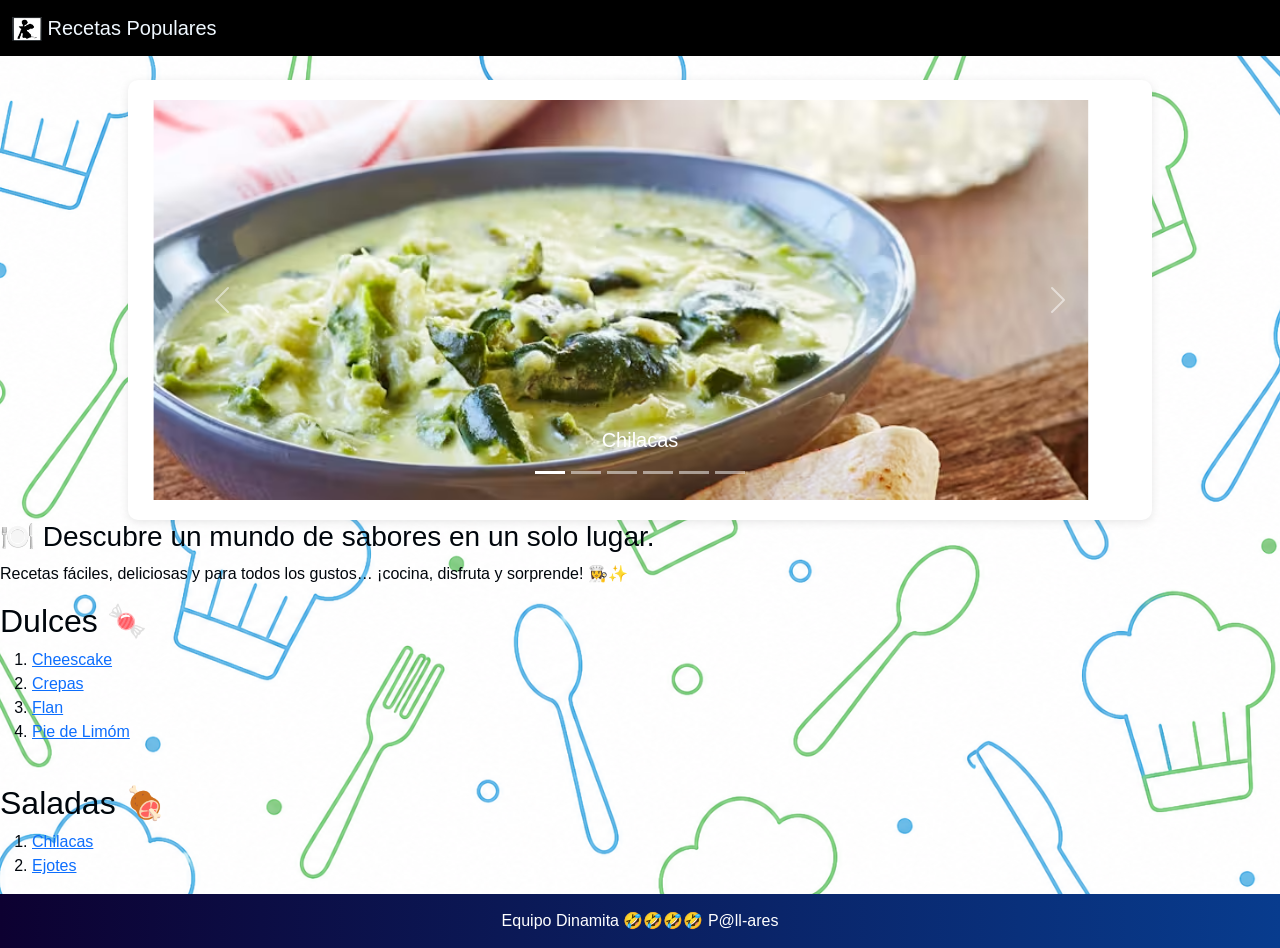
<file: html/index.html>
<!DOCTYPE html>
<html lang="en">
<head>
  <meta charset="UTF-8">
  <meta name="viewport" content="width=device-width, initial-scale=1.0">

  <!-- Bootstrap -->
  <link rel="stylesheet" href="https://cdn.jsdelivr.net/npm/bootstrap@5.3.8/dist/css/bootstrap.min.css">
  <link rel="stylesheet" href="../CSS/styles.css">

  <title>Recetario Delicioso</title>
</head>

<body>

<nav class="navbar bg-body-tertiary">
  <div class="container-fluid">
    <a class="navbar-brand" href="index.html">
      <img src="../IMG/ratatui.png" alt="chefsito" width="30" height="24" class="d-inline-block align-text-top">
      Recetas Populares
    </a>
  </div>
</nav>

<br>

<!-- Carousel -->
<div class="container">
  <div id="carouselExampleCaptions" class="carousel slide" data-bs-ride="carousel">

    <!-- Indicadores -->
    <div class="carousel-indicators">
      <button type="button" data-bs-target="#carouselExampleCaptions" data-bs-slide-to="0" class="active"></button>
      <button type="button" data-bs-target="#carouselExampleCaptions" data-bs-slide-to="1"></button>
      <button type="button" data-bs-target="#carouselExampleCaptions" data-bs-slide-to="2"></button>
      <button type="button" data-bs-target="#carouselExampleCaptions" data-bs-slide-to="3"></button>
      <button type="button" data-bs-target="#carouselExampleCaptions" data-bs-slide-to="4"></button>
      <button type="button" data-bs-target="#carouselExampleCaptions" data-bs-slide-to="5"></button>
    </div>

    <!-- Slides -->
    <div class="carousel-inner">

      <!-- SOLO el primero lleva active -->
      <div class="carousel-item active">
        <a href="chilacas.html">
          <img class="image d-block w-100" src="../IMG/chile2.png" alt="">
        </a>
        <div class="carousel-caption">
          <h5>Chilacas</h5>
        </div>
      </div>

      <div class="carousel-item">
        <a href="cheesecake.html">
          <img class="image d-block w-100" src="../IMG/chescake.png" alt="">
        </a>
        <div class="carousel-caption">
          <h5>Cheesecake</h5>
        </div>
      </div>

      <div class="carousel-item">
        <a href="crepas.html">
          <img class="image d-block w-100" src="../IMG/crepas.png" alt="">
        </a>
        <div class="carousel-caption">
          <h5>Crepas</h5>
        </div>
      </div>

      <div class="carousel-item">
        <a href="ejotes.html">
          <img class="image d-block w-100" src="../IMG/ejotes.jpeg" alt="">
        </a>
        <div class="carousel-caption">
          <h5>Ejotes</h5>
        </div>
      </div>

      <div class="carousel-item">
        <a href="flan.html">
          <img class="image d-block w-100" src="../IMG/flan.jpg" alt="">
        </a>
        <div class="carousel-caption">
          <h5>Flan</h5>
        </div>
      </div>

      <div class="carousel-item">
        <a href="PieDeLimon.html">
          <img class="image d-block w-100" src="../IMG/pie.jpg" alt="">
        </a>
        <div class="carousel-caption">
          <h5>Pie de limón</h5>
        </div>
      </div>

    </div>

    <!-- Controles -->
    <button class="carousel-control-prev" type="button" data-bs-target="#carouselExampleCaptions" data-bs-slide="prev">
      <span class="carousel-control-prev-icon"></span>
    </button>

    <button class="carousel-control-next" type="button" data-bs-target="#carouselExampleCaptions" data-bs-slide="next">
      <span class="carousel-control-next-icon"></span>
    </button>

  </div>
</div>

<div>
  <h3>🍽️ Descubre un mundo de sabores en un solo lugar.</h3>
  <p>Recetas fáciles, deliciosas y para todos los gustos… ¡cocina, disfruta y sorprende! 👩‍🍳✨</p>
  <h2>Dulces 🍬</h2>
  <ol>
    <li><a href="cheesecake.html">Cheescake</a></li>
    <li><a href="crepas.html">Crepas</a></li>
    <li><a href="flan.html">Flan</a></li>
    <li><a href="PieDeLimon.html">Pie de Limóm</a></li>
  </ol>
  <br>
  <h2>Saladas 🍖</h2>
  <ol>
    <li><a href="chilacas.html">Chilacas</a></li>
    <li><a href="ejotes.html">Ejotes</a></li>

  </ol>
</div>

<!-- JS -->
<script src="https://cdn.jsdelivr.net/npm/bootstrap@5.3.8/dist/js/bootstrap.bundle.min.js"></script>

</body>
<footer>
  Equipo Dinamita 🤣🤣🤣🤣 P@ll-ares
</footer>
</html>
</file>
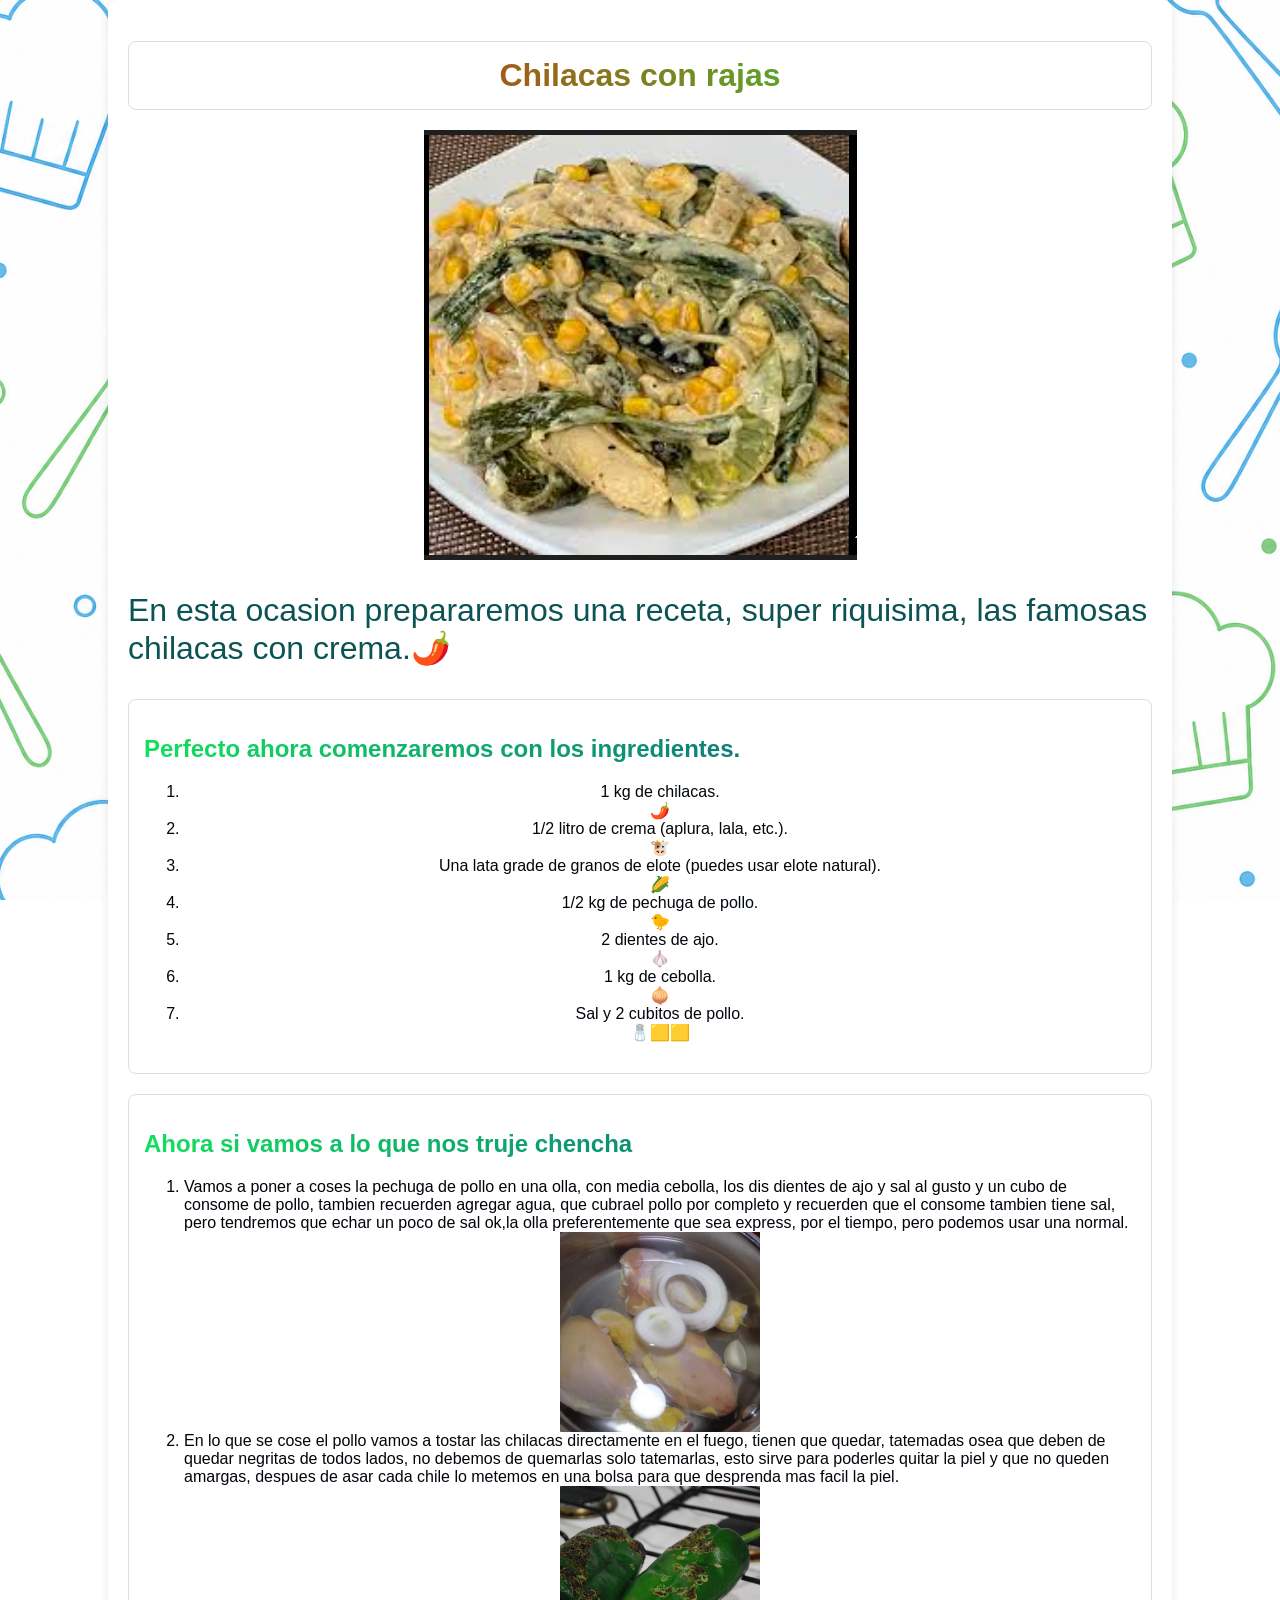
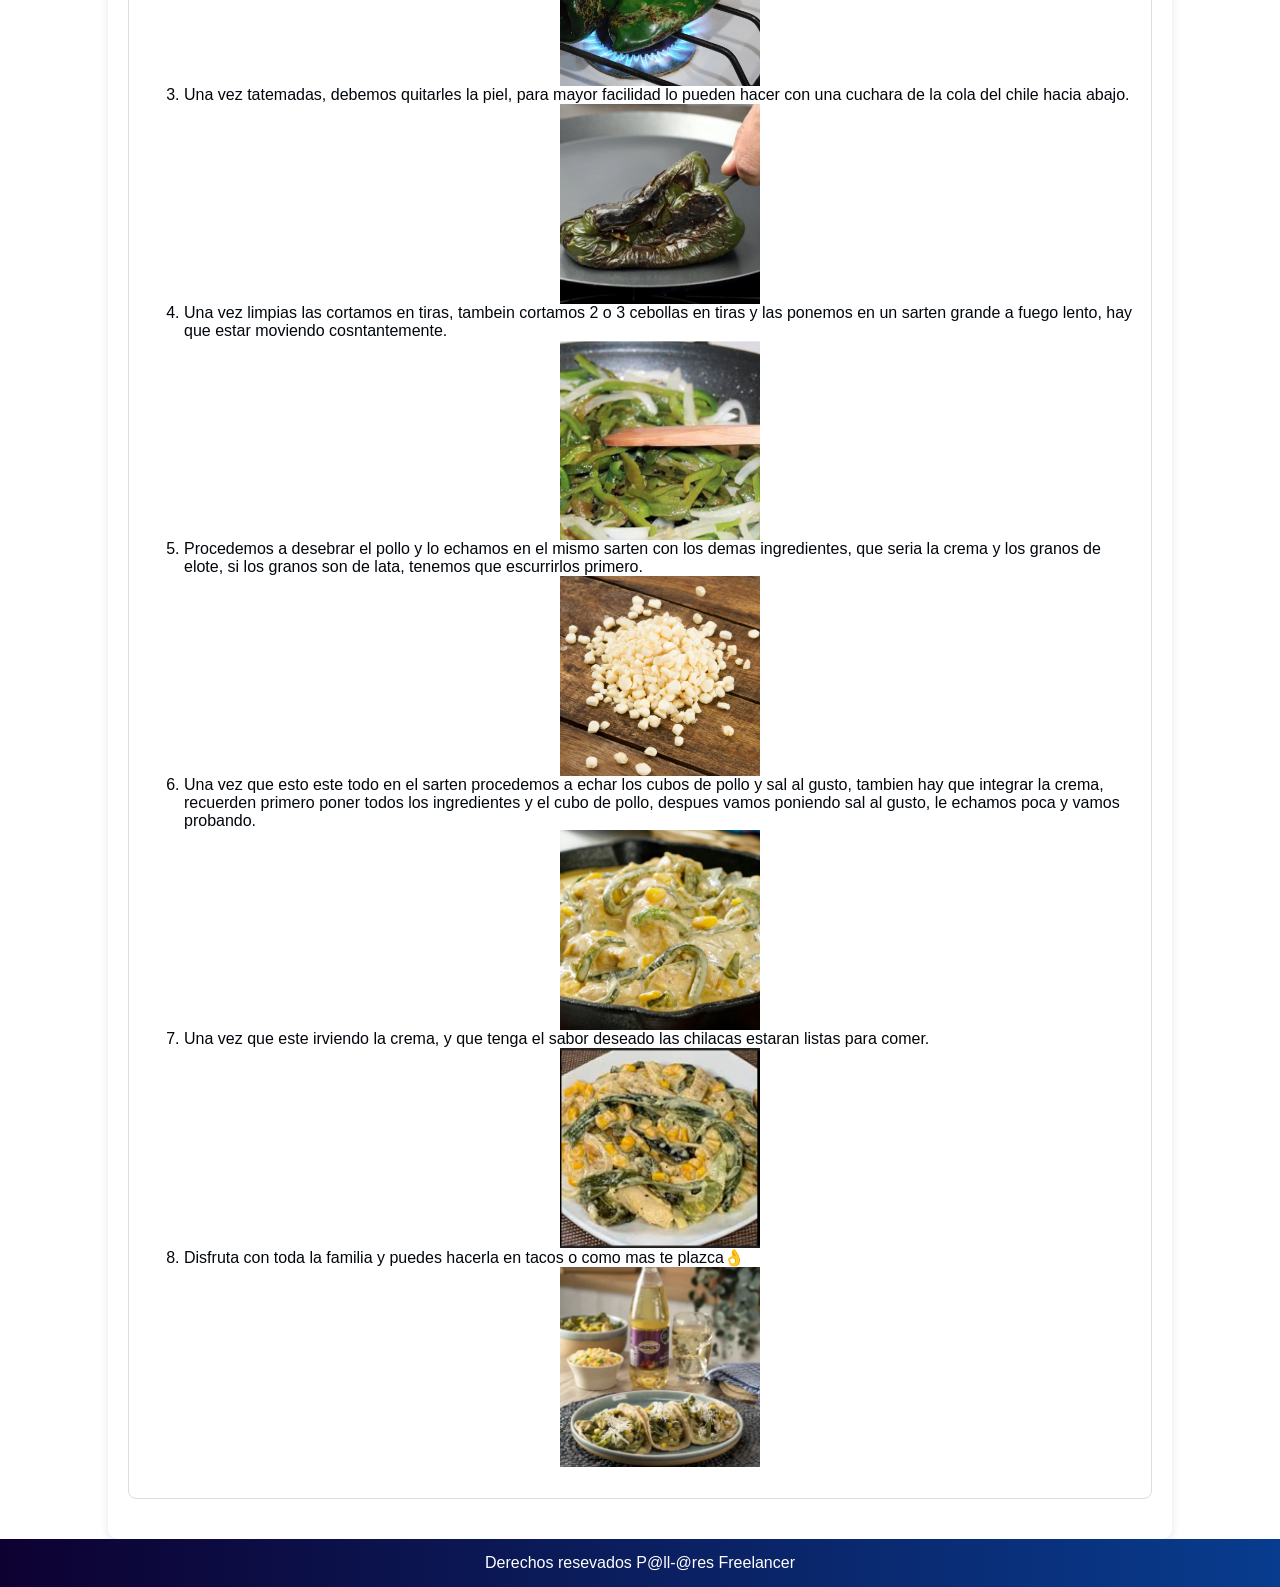
<file: chilacas.html>
<html lang="en">
<head>
    <meta charset="UTF-8">
    <meta name="viewport" content="width=device-width, initial-scale=1.0">
        <link rel="stylesheet" href="styles.css"><!--* indica que esta toamndo los estilos de tu hoja de stilos-->

    <title>Receta Brayan</title><!--*Titulo de la pestaña de internet-->
</head>
<body>
    <main class="container"> <!--* agregamos clase container para que podamos acomodar el contenido y no se vea en toda la pagina -->
    <h1 class="titulo">Chilacas con rajas</h1> <!--*titulo para modificar css-->

    <img src="chilacas.png" class="chile" alt="">

    <p class="p1">En esta ocasion prepararemos una receta, super riquisima, las famosas chilacas con crema.🌶️</p><!--*P1 para modificar css-->
<div class="section"> <!--*agregamos section para poder indicar que esta es una sola seccion y podamos agregar bordes desde CSS-->
    <h2 class="subtitulo">Perfecto ahora comenzaremos con los ingredientes.</h2>

    <ol class="men">
        <li>1 kg de chilacas.</li>🌶️
        <li>1/2 litro de crema (aplura, lala, etc.).</li>🐮
        <li>Una lata grade de granos de elote (puedes usar elote natural).</li>🌽
        <li>1/2 kg de pechuga de pollo.</li>🐤
        <li>2 dientes de ajo.</li>🧄
        <li>1 kg de cebolla.</li>🧅
        <li>Sal y 2 cubitos de pollo.</li>🧂🟨🟨
    </ol>   
</div>
<div class="section">
    <h2 class="subtitulo">Ahora si vamos a lo que nos truje chencha</h2>
    <ol>
        <li class="l2"> Vamos a poner a coses la pechuga de pollo en una olla, con media cebolla, los dis dientes de ajo y sal al gusto y un cubo de consome de pollo, tambien recuerden agregar agua, que cubrael pollo por completo y recuerden que el consome tambien tiene sal, pero tendremos que echar un poco de sal ok,la olla preferentemente que sea express, por el tiempo, pero podemos usar una normal.
              <img src="polloexpress.png" class="todas"> <!--*agregamos la clase todas a las imagenes para que tengan el mismo tamaño y forma-->
        </li>
      
        <li>
            En lo que se cose el pollo vamos a tostar las chilacas directamente en el fuego, tienen que quedar, tatemadas osea que deben de quedar negritas de todos lados, no debemos de quemarlas solo tatemarlas, esto sirve para poderles quitar la piel y que no queden amargas, despues de asar cada chile lo metemos en una bolsa para que desprenda mas facil la piel.
            <img src="chilesfue.png" class="todas" alt="">
        </li>
        <li>
            Una vez tatemadas, debemos quitarles la piel, para mayor facilidad lo pueden hacer con una cuchara de la cola del chile hacia abajo.
            <img src="ilw2.png" class="todas" alt="">
        </li>
        <li>
            Una vez limpias las cortamos en tiras, tambein cortamos 2 o 3 cebollas en tiras y las ponemos en un sarten grande a fuego lento, hay que estar moviendo cosntantemente.
            <img src="rajasycebolla.png"  class="todas" alt="">
        </li>
        <li>
            Procedemos a desebrar el pollo y lo echamos en el mismo sarten con los demas ingredientes, que seria la crema y los granos de elote, si los granos son de lata, tenemos que escurrirlos primero.
            <img src="granos elote.png" class="todas" alt="">
        </li>
        <li>
            Una vez que esto este todo en el sarten procedemos a echar los cubos de pollo y sal al gusto, tambien hay que integrar la crema, recuerden primero poner todos los ingredientes y el cubo de pollo, despues vamos poniendo sal al gusto, le echamos poca y vamos probando.
            <img src="sarten.png" class="todas" alt="">
        </li>
        <li>
            Una vez que este irviendo la crema, y que tenga el sabor deseado las chilacas estaran listas para comer. 
            <img src="chilacas.png" class="todas" alt="">
        </li>
        <li>
            Disfruta con toda la familia y puedes hacerla en tacos o como mas te plazca👌
            <img src="final.png" class="todas" alt="">
        </li>

        </ol>
</main>
</body>
<footer>
    Derechos resevados P@ll-@res Freelancer
</footer> <!--*Agregamos un footer para verificar quien hizo la pagina-->
</file>
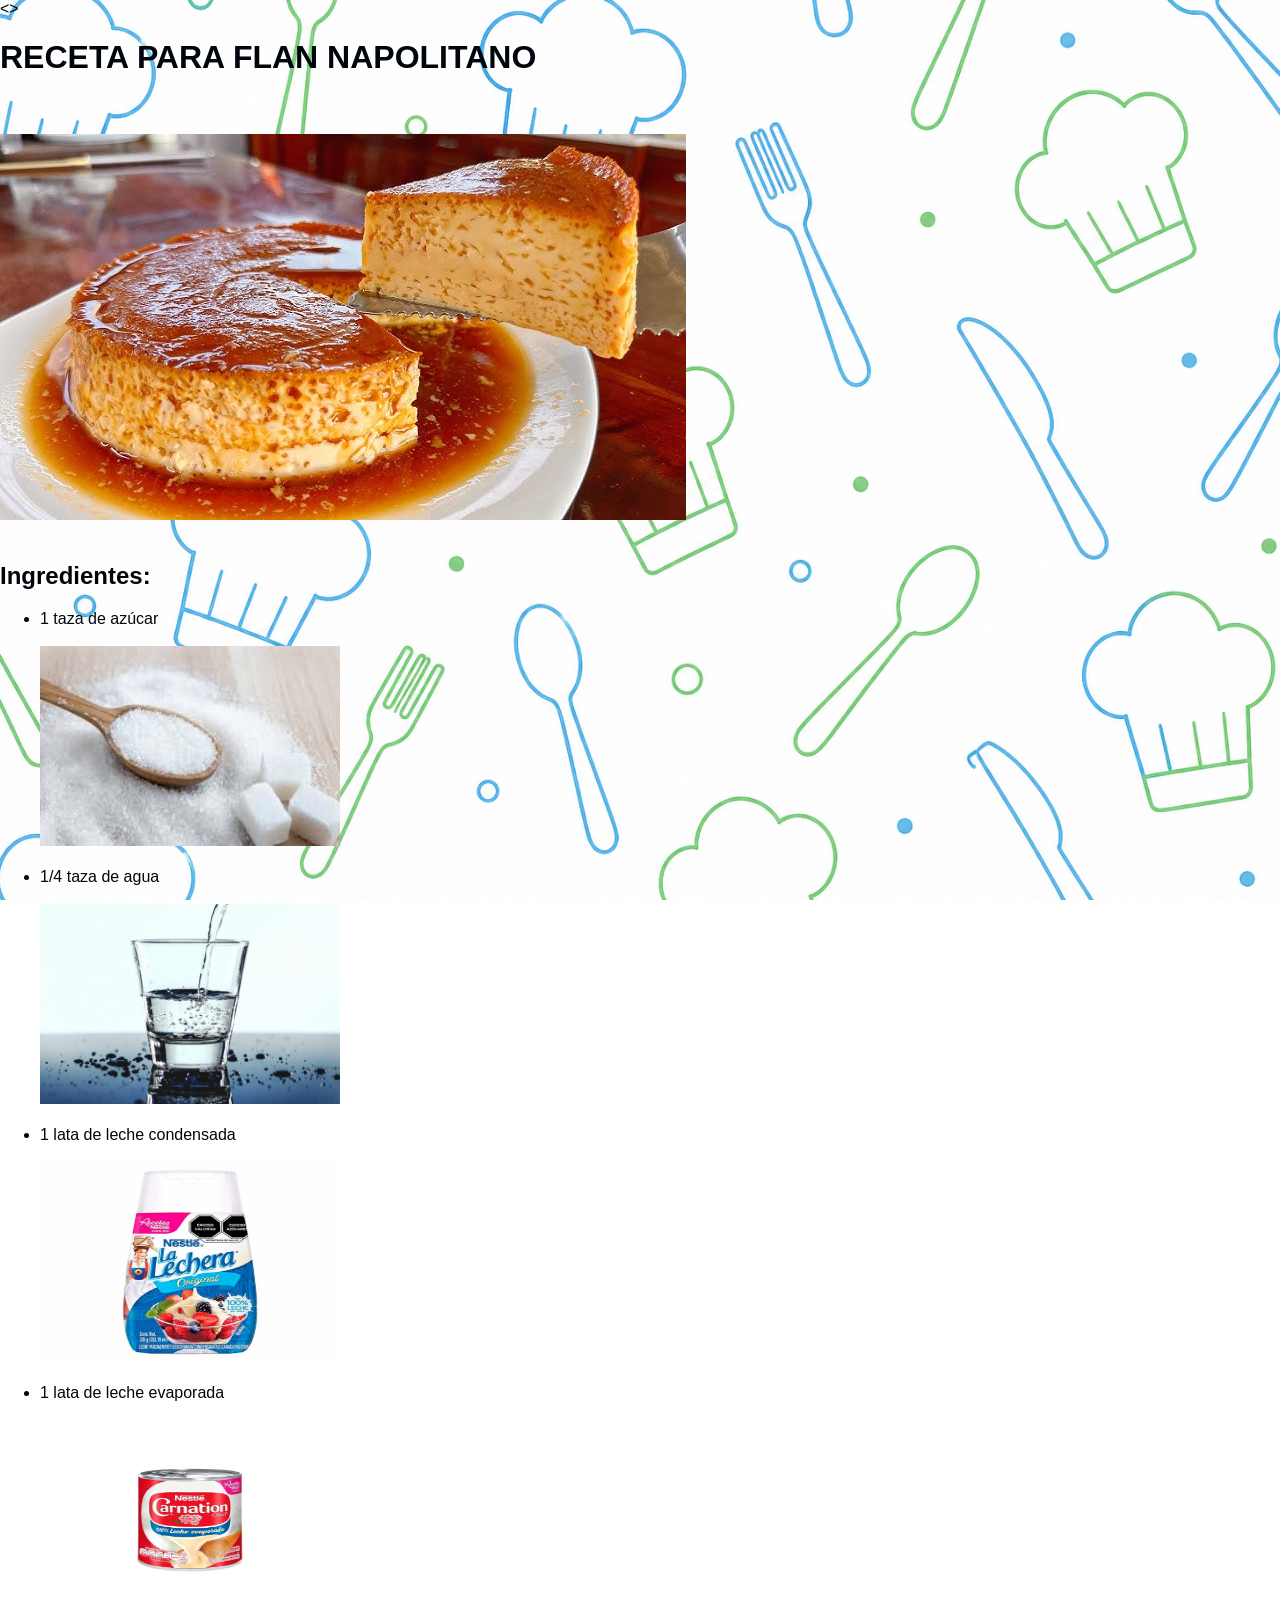
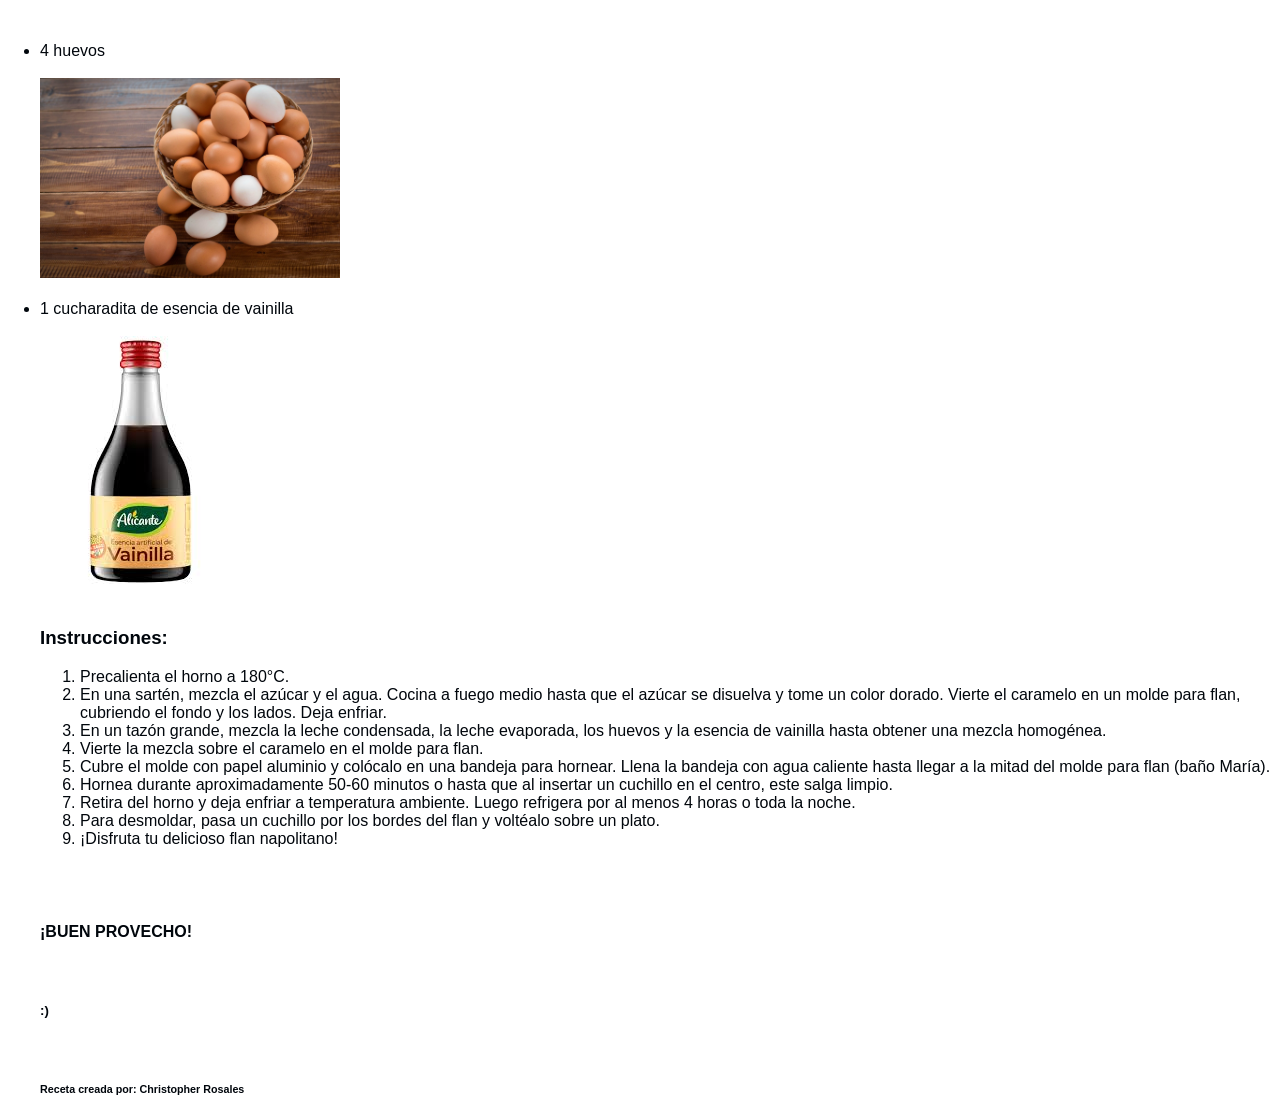
<file: flan.html>
<!DOCTYPE html>
<html lang="en">
<head>
    <meta charset="UTF-8">
    <meta name="viewport" content="width=device-width, initial-scale=1.0">
    <title>Receta para Napolitano</title>
    <link rel="stylesheet" href="styles.css">
</head>
<>
    <h1 class="titulo1">RECETA PARA FLAN NAPOLITANO</h1>
    <br>
    <br>
    <img class="flan" src="flan.jpg" alt="Flan Napolitano">
    <br>
    <br>
    <h2 class="titulo2">Ingredientes:</h2>
    <ul>
        <li>1 taza de azúcar</li>
        <br>
        <img class="img1" src="azucar.jpeg" alt="Azúcar" width="300" height="200">
        <br>
        <br>
        <li>1/4 taza de agua</li>
        <br>
        <img class="img2" src="agua.jpg" alt="Agua" width="300" height="200">
        <br>
        <br>
        <li>1 lata de leche condensada</li>
        <br>
        <img class="img3" src="lechera.jpeg" alt="Leche condensada" width="300" height="200">
        <br>
        <br>
        <li>1 lata de leche evaporada</li>
        <br>
        <img class="img4" src="leche evaporada.jpg" alt="Leche evaporada" width="300" height="200">
        <br>
        <br>
        <li>4 huevos</li>
        <br>
        <img class="img5" src="huevos.jpg" alt="Huevos" width="300" height="200">
        <br>
        <br>
        <li>1 cucharadita de esencia de vainilla</li>
        <br>
        <img class="img6" src="vainilla.jpeg" alt="Vainilla">
        <br>
        <br>
    <h3 class="instrucciones">Instrucciones:</h3> 
    <ol class="instrucciones2">
        <li>Precalienta el horno a 180°C.</li>
        <li>En una sartén, mezcla el azúcar y el agua. Cocina a fuego medio hasta que el azúcar se disuelva y tome un color dorado. 
        Vierte el caramelo en un molde para flan, cubriendo el fondo y los lados. Deja enfriar.</li>
        <li>En un tazón grande, mezcla la leche condensada, la leche evaporada, los huevos y la esencia de vainilla hasta obtener una mezcla homogénea.</li>
        <li>Vierte la mezcla sobre el caramelo en el molde para flan.</li>
        <li>Cubre el molde con papel aluminio y colócalo en una bandeja para hornear. Llena la bandeja con agua caliente hasta llegar a la mitad del molde para flan (baño María).</li>
        <li>Hornea durante aproximadamente 50-60 minutos o hasta que al insertar un cuchillo en el centro, este salga limpio.</li>
        <li>Retira del horno y deja enfriar a temperatura ambiente. Luego refrigera por al menos 4 horas o toda la noche.</li>
        <li>Para desmoldar, pasa un cuchillo por los bordes del flan y voltéalo sobre un plato.</li>
        <li>¡Disfruta tu delicioso flan napolitano!</li>   
    </ol>
    <br>
    <br>
    <br>
    <h4 class="buen">¡BUEN PROVECHO!</h4>
    <br>
    <h5> :)</h5>
    <br>
    <h6 class="footer">Receta creada por: Christopher Rosales</h6>
        
</body>
</html>
</file>
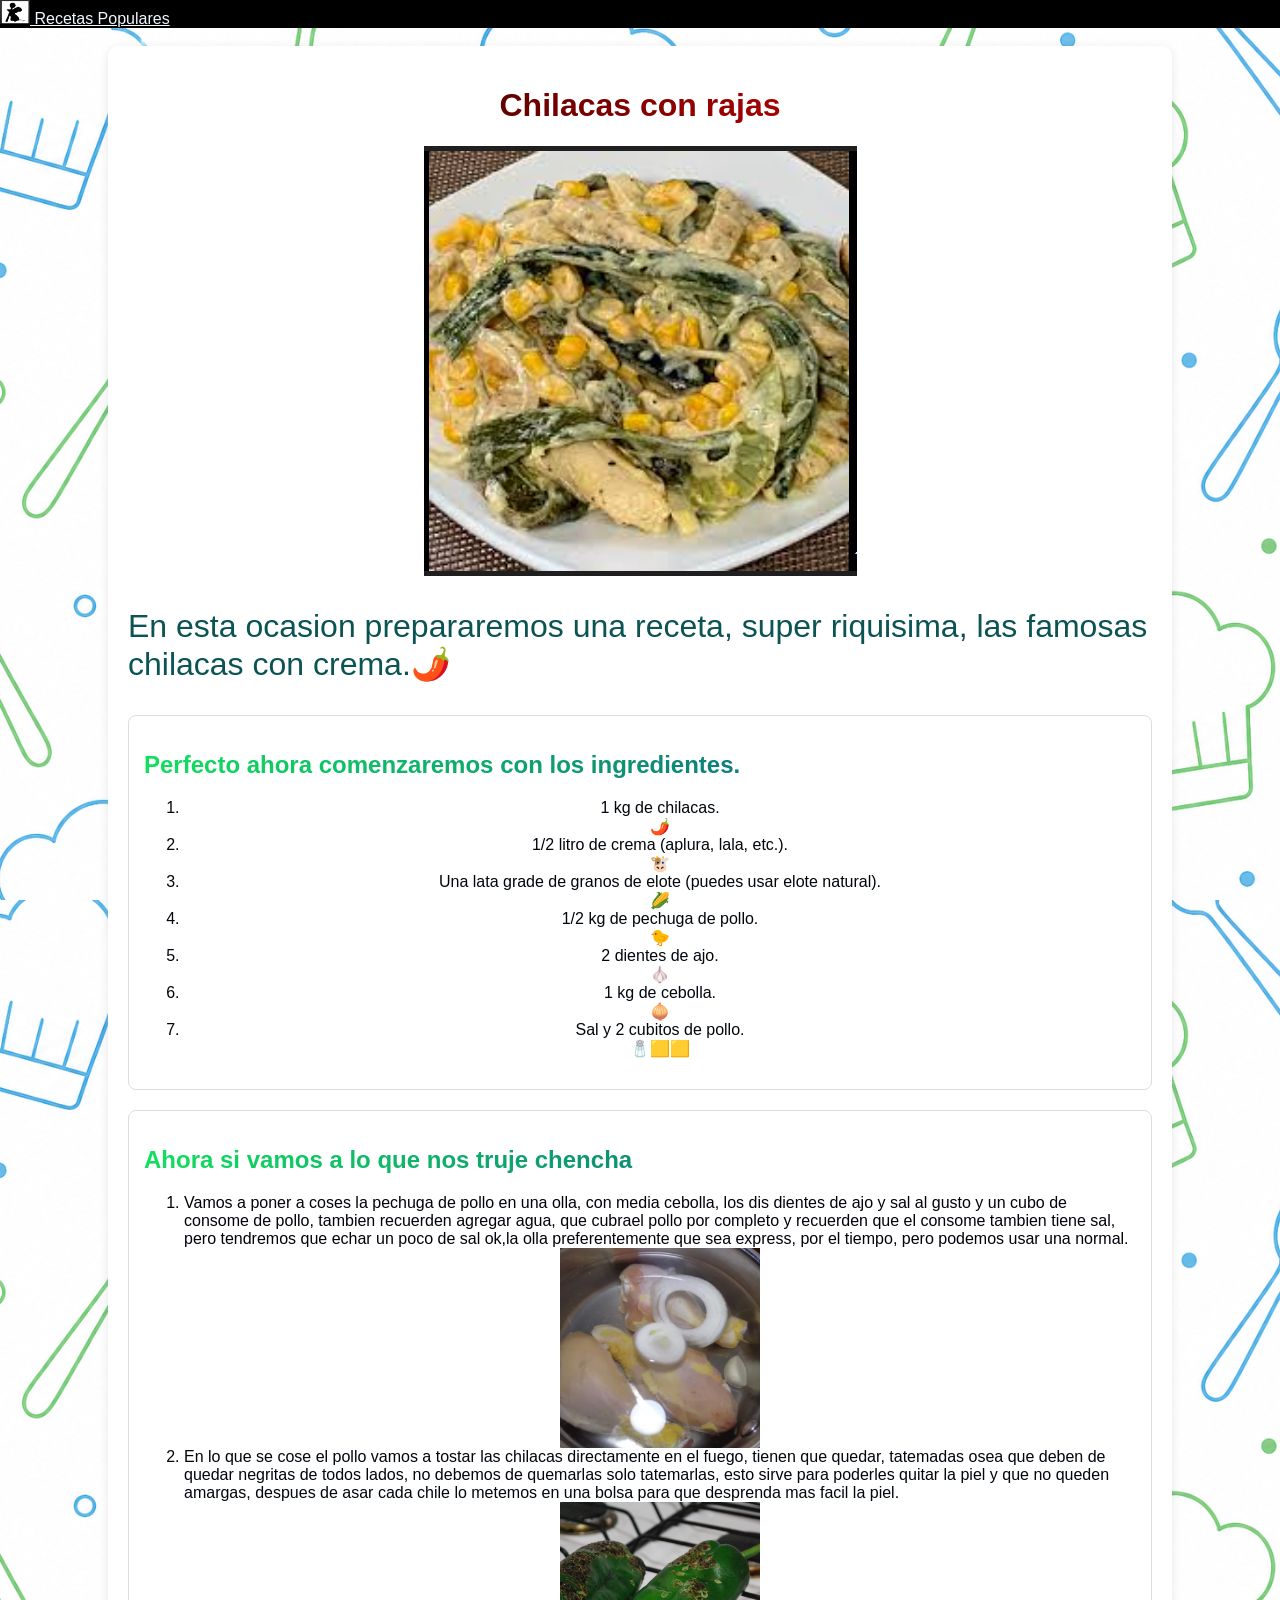
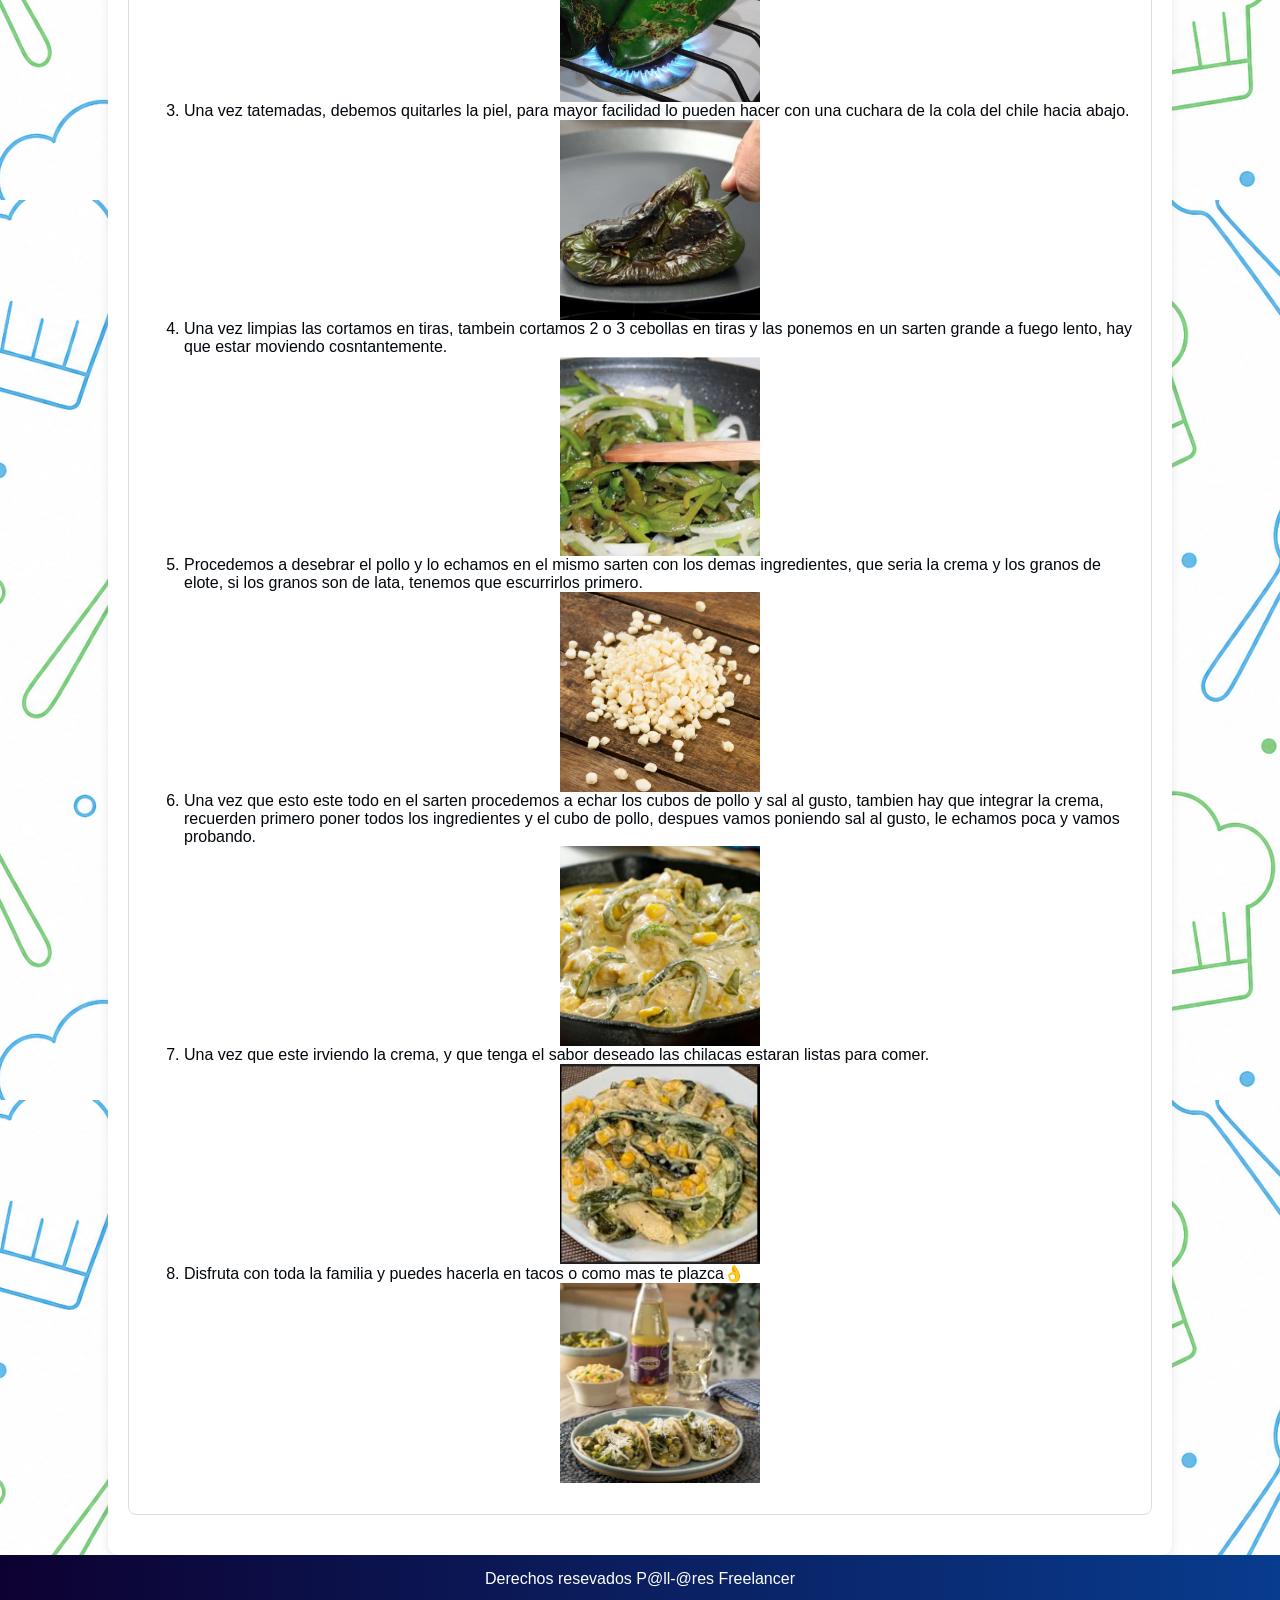
<file: html/chilacas.html>
<html lang="en">
<head>
    <meta charset="UTF-8">
    <meta name="viewport" content="width=device-width, initial-scale=1.0">
        <link rel="stylesheet" href="../CSS/styles.css"><!--* indica que esta toamndo los estilos de tu hoja de stilos-->

    <title>Receta Brayan</title><!--*Titulo de la pestaña de internet-->
</head>
<body>
  <div class="container-fluid">
    <nav class="navbar bg-body-tertiary">

    <a class="navbar-brand" href="index.html">
      <img src="../IMG/ratatui.png" alt="chefsito" width="30" height="24" class="d-inline-block align-text-top">
      Recetas Populares
    </a>
  </div>
  <br>
    <main class="container"> <!--* agregamos clase container para que podamos acomodar el contenido y no se vea en toda la pagina -->
    <h1 class="T-principal">Chilacas con rajas</h1> <!--*titulo para modificar css-->

    <img src="../IMG/chilacas.png" class="chile" alt="">

    <p class="p1">En esta ocasion prepararemos una receta, super riquisima, las famosas chilacas con crema.🌶️</p><!--*P1 para modificar css-->
<div class="section"> <!--*agregamos section para poder indicar que esta es una sola seccion y podamos agregar bordes desde CSS-->
    <h2 class="subtitulo">Perfecto ahora comenzaremos con los ingredientes.</h2>

    <ol class="men">
        <li>1 kg de chilacas.</li>🌶️
        <li>1/2 litro de crema (aplura, lala, etc.).</li>🐮
        <li>Una lata grade de granos de elote (puedes usar elote natural).</li>🌽
        <li>1/2 kg de pechuga de pollo.</li>🐤
        <li>2 dientes de ajo.</li>🧄
        <li>1 kg de cebolla.</li>🧅
        <li>Sal y 2 cubitos de pollo.</li>🧂🟨🟨
    </ol>   
</div>
<div class="section">
    <h2 class="subtitulo">Ahora si vamos a lo que nos truje chencha</h2>
    <ol>
        <li class="l2"> Vamos a poner a coses la pechuga de pollo en una olla, con media cebolla, los dis dientes de ajo y sal al gusto y un cubo de consome de pollo, tambien recuerden agregar agua, que cubrael pollo por completo y recuerden que el consome tambien tiene sal, pero tendremos que echar un poco de sal ok,la olla preferentemente que sea express, por el tiempo, pero podemos usar una normal.
              <img src="../IMG/polloexpress.png" class="todas"> <!--*agregamos la clase todas a las imagenes para que tengan el mismo tamaño y forma-->
        </li>
      
        <li>
            En lo que se cose el pollo vamos a tostar las chilacas directamente en el fuego, tienen que quedar, tatemadas osea que deben de quedar negritas de todos lados, no debemos de quemarlas solo tatemarlas, esto sirve para poderles quitar la piel y que no queden amargas, despues de asar cada chile lo metemos en una bolsa para que desprenda mas facil la piel.
            <img src="../IMG/chilesfue.png" class="todas" alt="">
        </li>
        <li>
            Una vez tatemadas, debemos quitarles la piel, para mayor facilidad lo pueden hacer con una cuchara de la cola del chile hacia abajo.
            <img src="../IMG/ilw2.png" class="todas" alt="">
        </li>
        <li>
            Una vez limpias las cortamos en tiras, tambein cortamos 2 o 3 cebollas en tiras y las ponemos en un sarten grande a fuego lento, hay que estar moviendo cosntantemente.
            <img src="..//IMG/rajasycebolla.png"  class="todas" alt="">
        </li>
        <li>
            Procedemos a desebrar el pollo y lo echamos en el mismo sarten con los demas ingredientes, que seria la crema y los granos de elote, si los granos son de lata, tenemos que escurrirlos primero.
            <img src="../IMG/granos elote.png" class="todas" alt="">
        </li>
        <li>
            Una vez que esto este todo en el sarten procedemos a echar los cubos de pollo y sal al gusto, tambien hay que integrar la crema, recuerden primero poner todos los ingredientes y el cubo de pollo, despues vamos poniendo sal al gusto, le echamos poca y vamos probando.
            <img src="../IMG/sarten.png" class="todas" alt="">
        </li>
        <li>
            Una vez que este irviendo la crema, y que tenga el sabor deseado las chilacas estaran listas para comer. 
            <img src="../IMG/chilacas.png" class="todas" alt="">
        </li>
        <li>
            Disfruta con toda la familia y puedes hacerla en tacos o como mas te plazca👌
            <img src="../IMG/final.png" class="todas" alt="">
        </li>

        </ol>
</main>
</body>
<footer>
    Derechos resevados P@ll-@res Freelancer
</footer> <!--*Agregamos un footer para verificar quien hizo la pagina-->

</html>
</file>
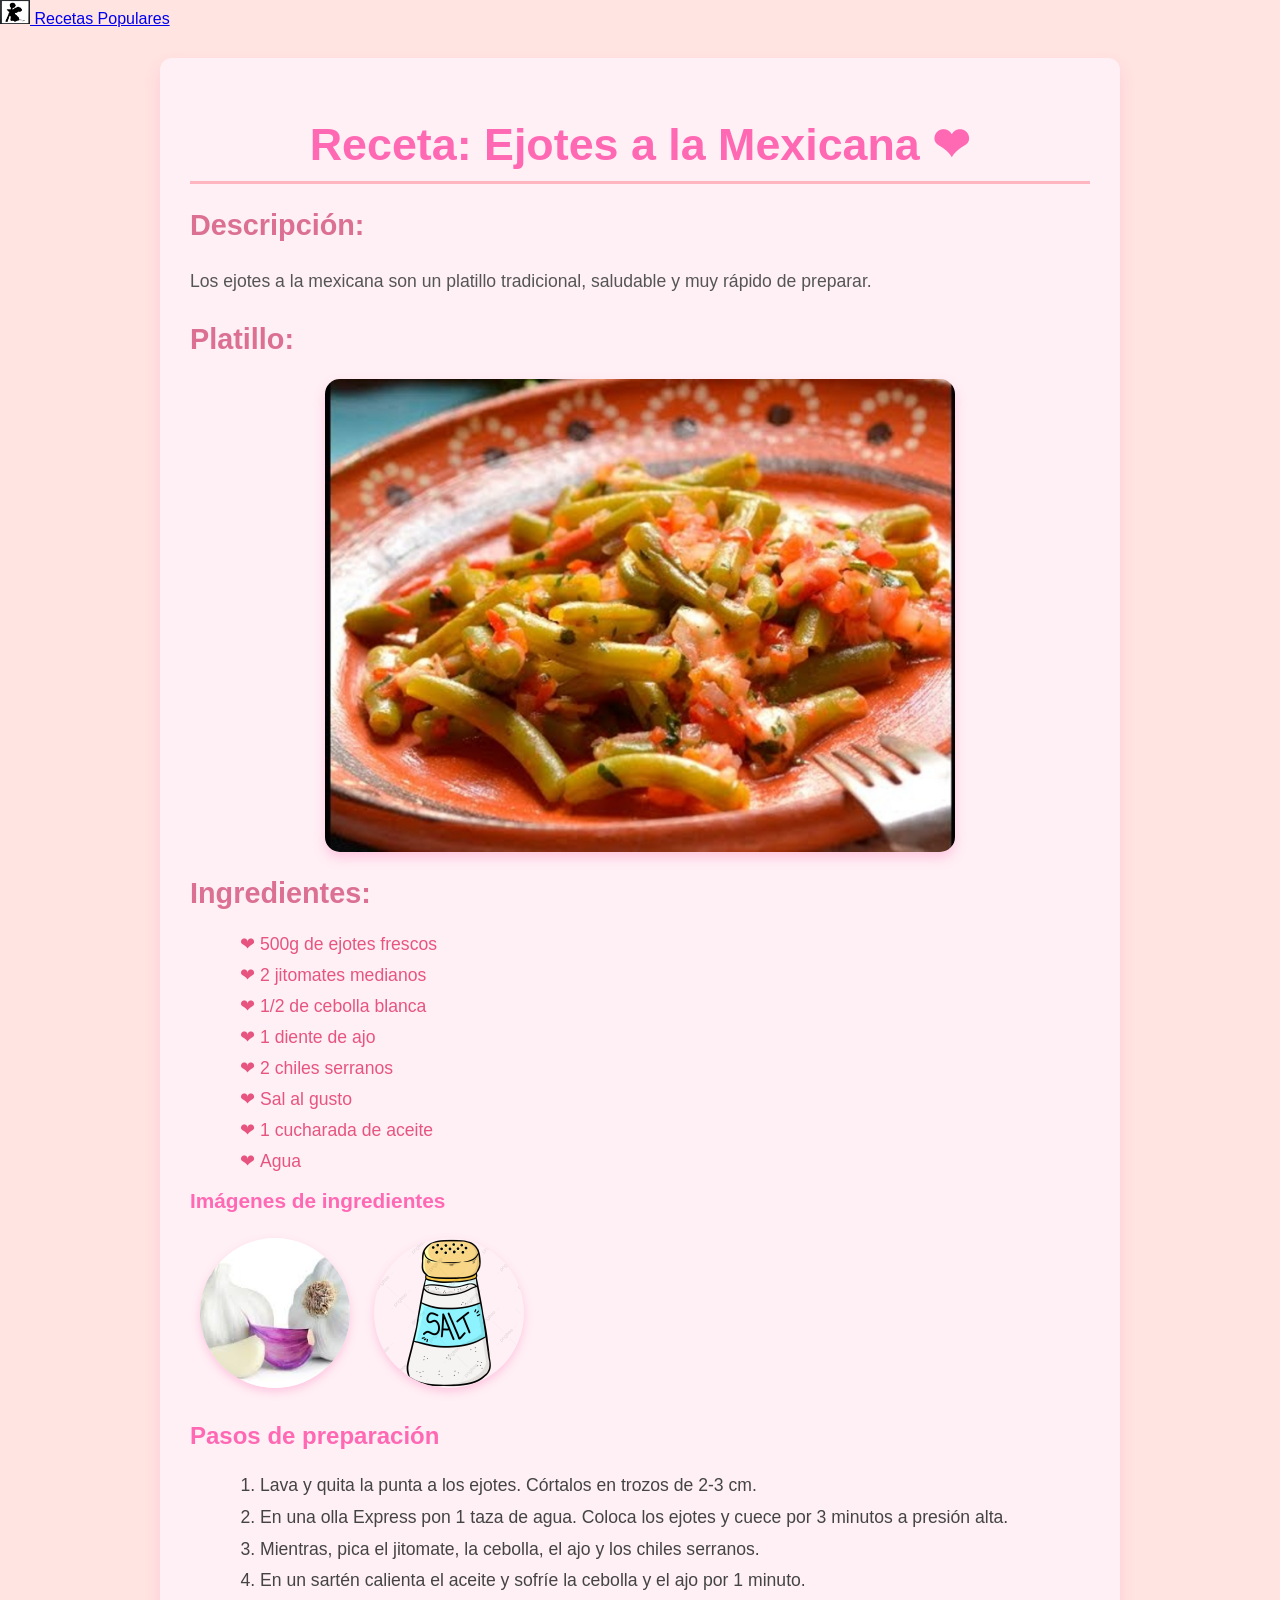
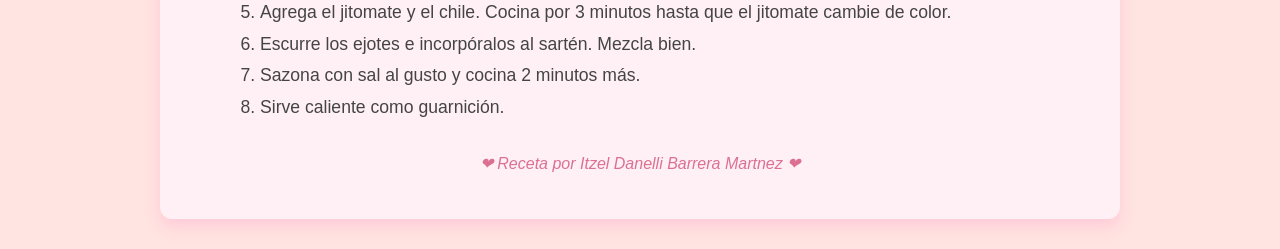
<file: html/ejotes.html>
<!DOCTYPE html>
<html lang="es">
<head>
  <meta charset="UTF-8">
  <link rel="stylesheet" href="../CSS/ejotes.css">
  <title>Receta: Ejotes a la Mexicana</title>
</head>
<body>
  <nav class="navbar bg-body-tertiary">
  <div class="container-fluid">
    <a class="navbar-brand" href="index.html">
      <img src="../IMG/ratatui.png" alt="chefsito" width="30" height="24" class="d-inline-block align-text-top">
      Recetas Populares
    </a>
  </div>
</nav>
  <div class="container">
    <h1>Receta: Ejotes a la Mexicana ❤ </h1>
    
    <div class="descripcion">
      <h2>Descripción:</h2>
      <p>Los ejotes a la mexicana son un platillo tradicional, saludable y muy rápido de preparar.</p>
    </div>
    <div class="imagen-platillo">
      <h2>Platillo:</h2>
      <img src="../IMG/ejotes.jpeg" alt="ejotes">
    </div>
    <div class="ingredientes">
      <h2>Ingredientes:</h2>
      <ul>
        <li>500g de ejotes frescos</li>
        <li>2 jitomates medianos</li>
        <li>1/2 de cebolla blanca</li>
        <li>1 diente de ajo</li>
        <li>2 chiles serranos</li>
        <li>Sal al gusto</li>
        <li>1 cucharada de aceite</li>
        <li>Agua </li>
      </ul>
    </div>
    <div class="imagenes-ingredientes">
      <span>Imágenes de ingredientes</span>
      <img src="../IMG/ajo.jpeg" alt="ajo">
      <img src="../IMG/sal.png" alt="sal">
      
    </div>
    <div class="preparacion">
      <span>Pasos de preparación</span>
      <ol>
        <li>Lava y quita la punta a los ejotes. Córtalos en trozos de 2-3 cm.</li>
        <li>En una olla Express pon 1 taza de agua. Coloca los ejotes y cuece por 3 minutos a presión alta.</li>
        <li>Mientras, pica el jitomate, la cebolla, el ajo y los chiles serranos.</li>
        <li>En un sartén calienta el aceite y sofríe la cebolla y el ajo por 1 minuto.</li>
        <li>Agrega el jitomate y el chile. Cocina por 3 minutos hasta que el jitomate cambie de color.</li>
        <li>Escurre los ejotes e incorpóralos al sartén. Mezcla bien.</li>
        <li>Sazona con sal al gusto y cocina 2 minutos más.</li>
        <li>Sirve caliente como guarnición.</li>
      </ol>
    </div>
    <p class="autor"> ❤ Receta por Itzel Danelli Barrera Martnez ❤ </p>
  </div>
</body>
</html>
</file>
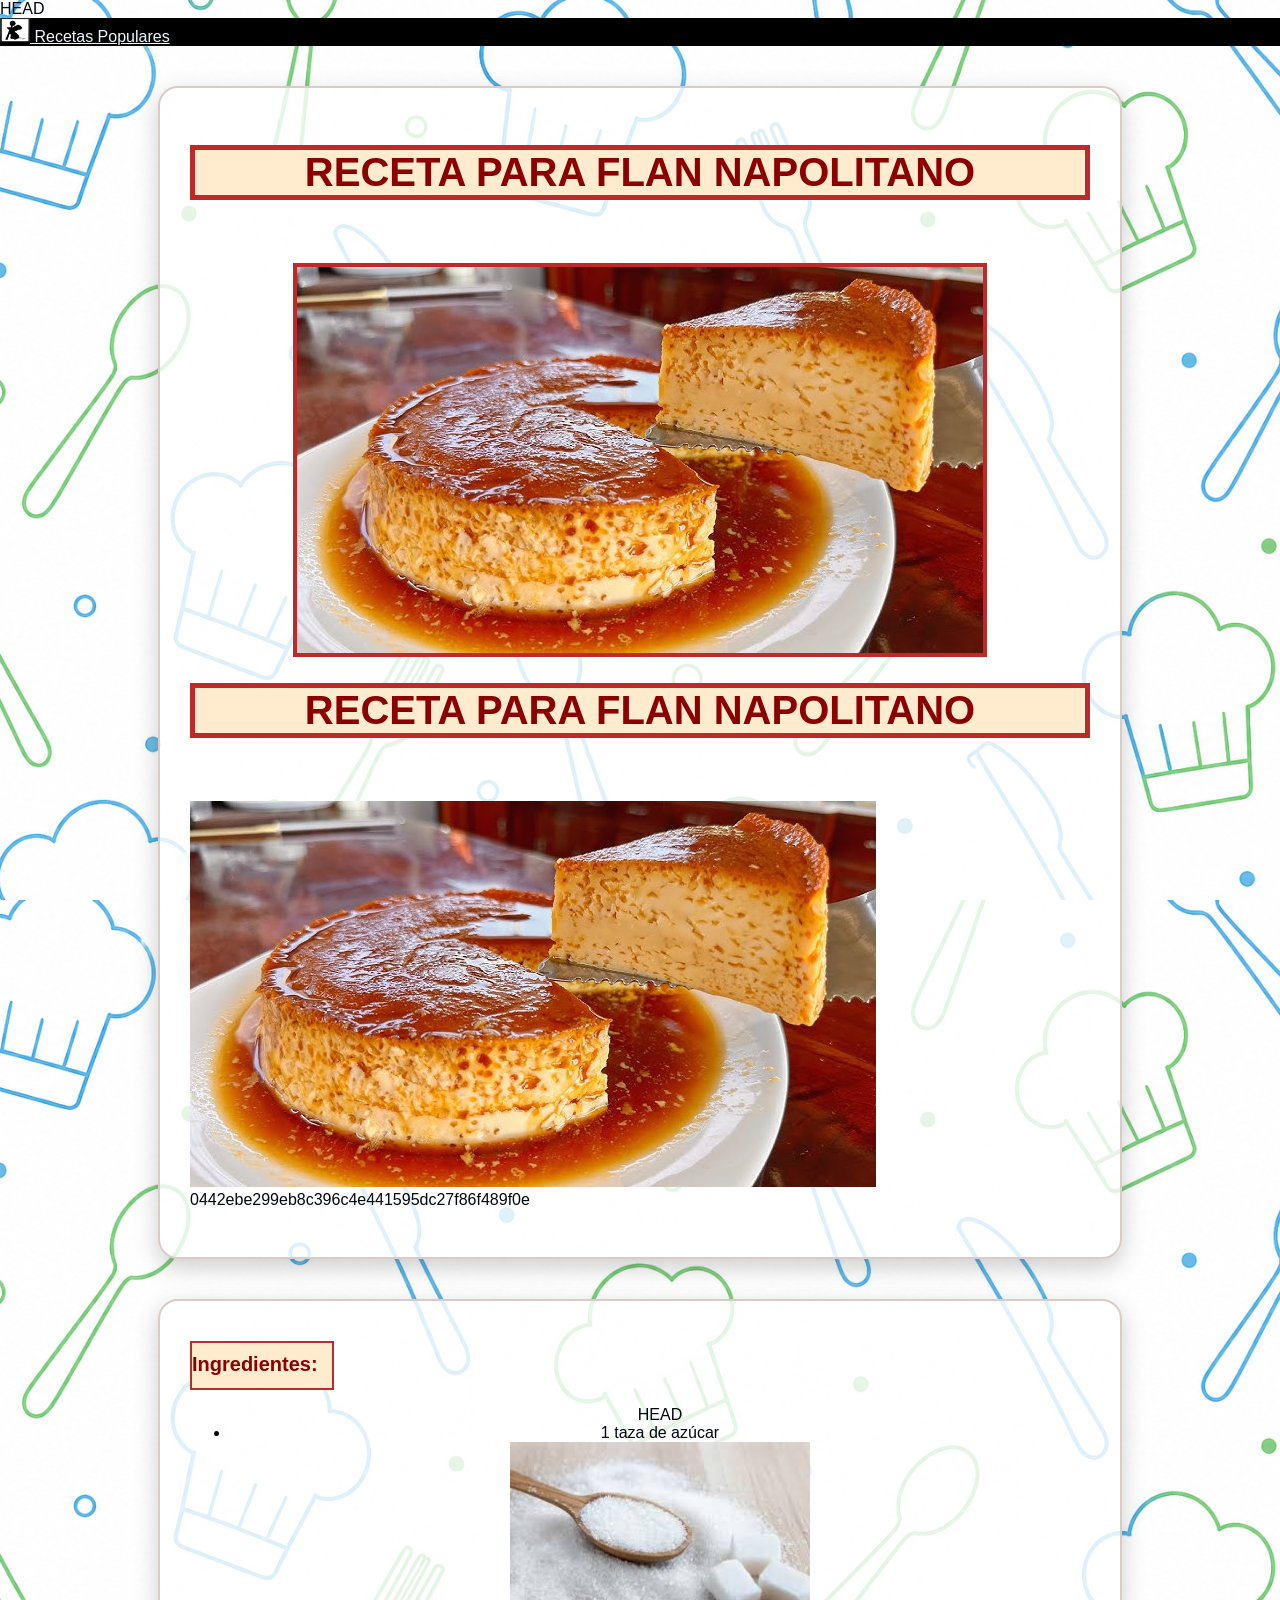
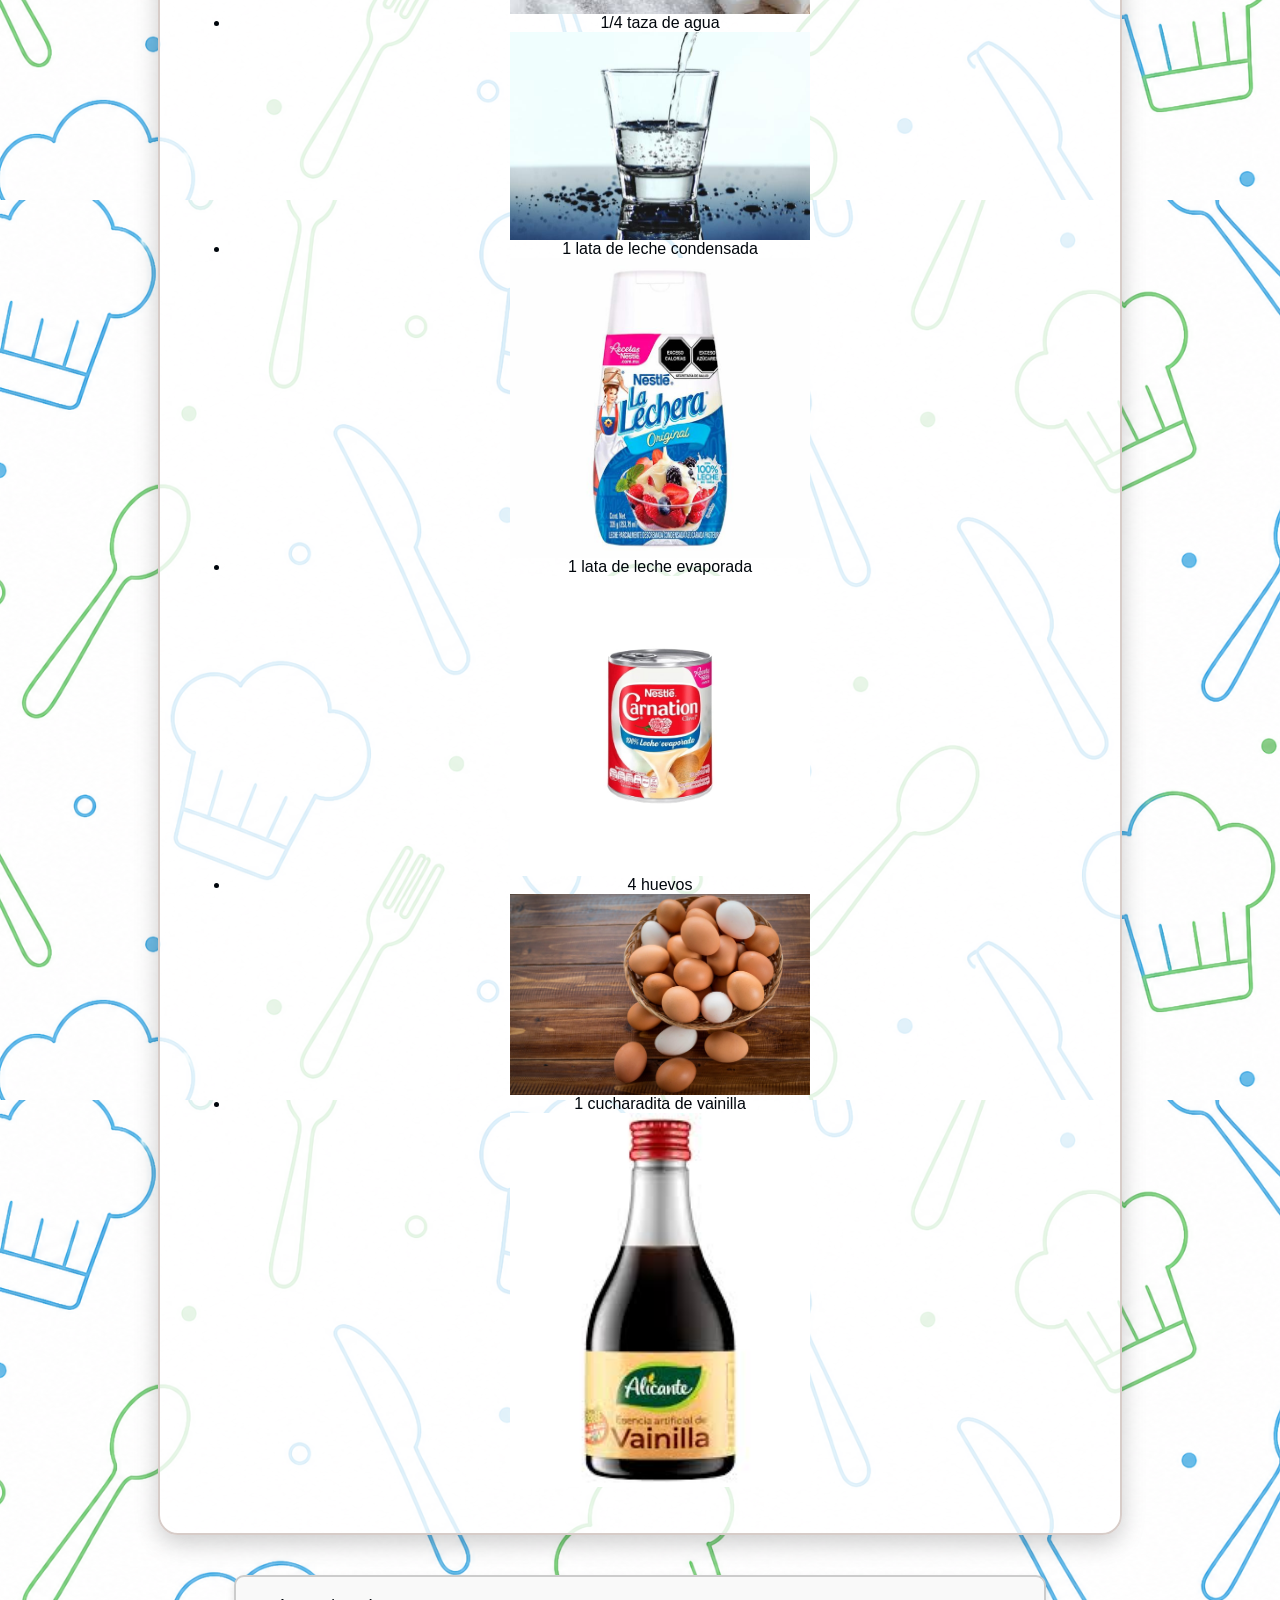
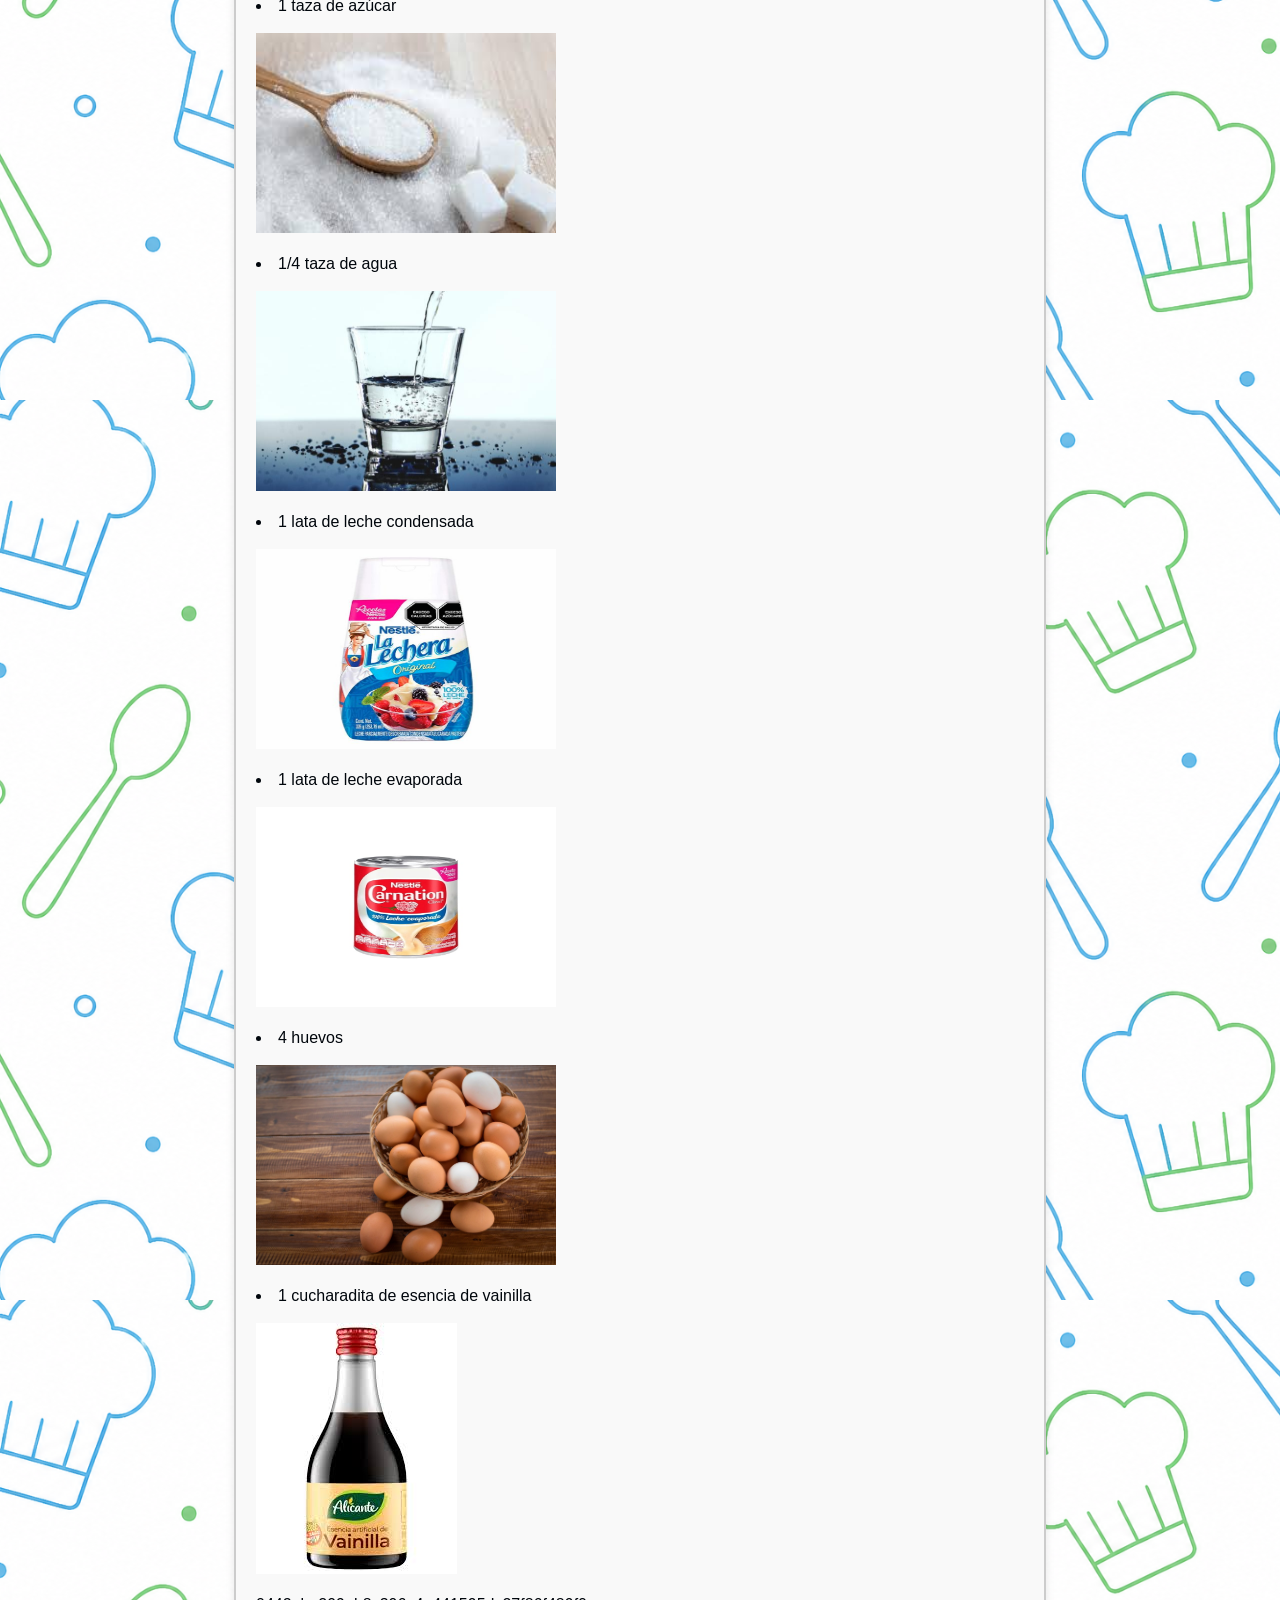
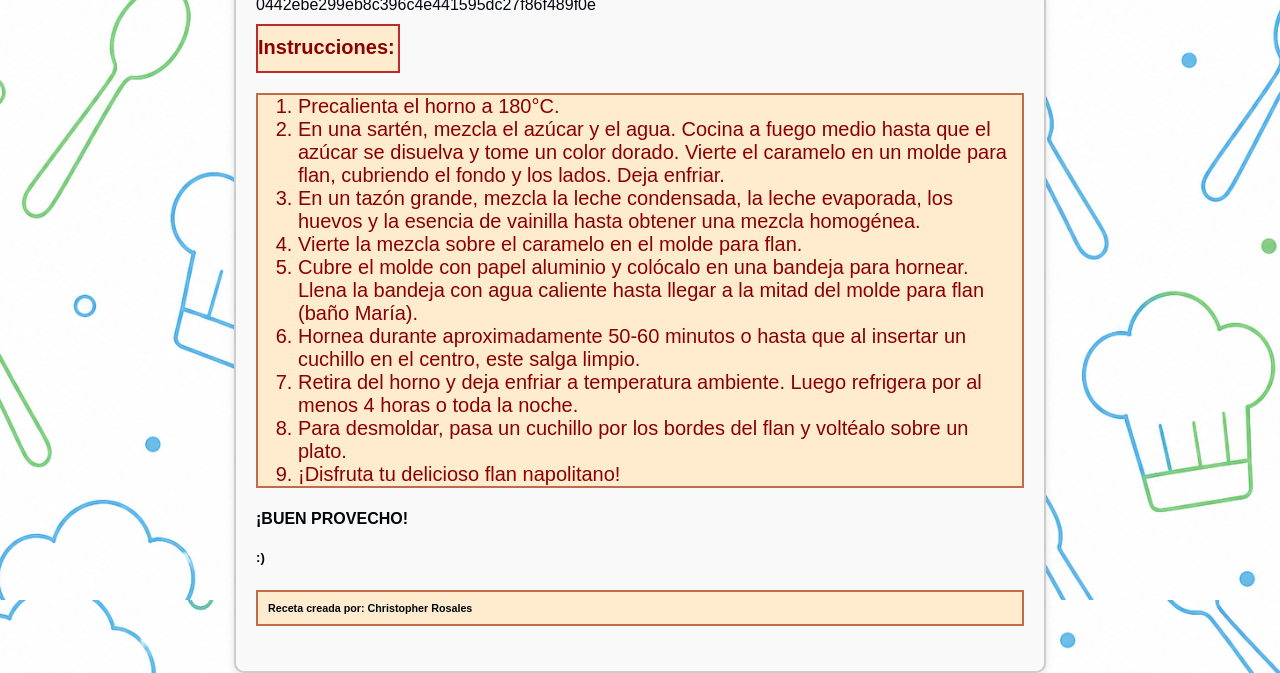
<file: html/flan.html>
<!DOCTYPE html>
<html lang="en">
<head>
    <meta charset="UTF-8">
    <meta name="viewport" content="width=device-width, initial-scale=1.0">
    <title>Receta para Napolitano</title>
 HEAD
    <link rel="stylesheet" href="../CSS/flan.css">
</head>
<body>

<nav class="navbar bg-body-tertiary">
  <div class="container-fluid">
    <a class="navbar-brand" href="index.html">
      <img src="../IMG/ratatui.png" alt="chefsito" width="30" height="24" class="d-inline-block align-text-top">
      Recetas Populares
    </a>
  </div>
</nav>

<div class="contenedor">      
    <h1 class="titulo1">RECETA PARA FLAN NAPOLITANO</h1>
    <br>
    <br>
    <img class="flan" src="../IMG/flan.jpg" alt="Flan Napolitano">

    <link rel="stylesheet" href="../CSS/styles.css">
</head>
<body>
    
    <h1 class="titulo1">RECETA PARA FLAN NAPOLITANO</h1>
    <br>
    <br>
    <img class="flanes" src="../IMG/flan.jpg" alt="Flan Napolitano">
 0442ebe299eb8c396c4e441595dc27f86f489f0e
    <br>
    <br>
</div>     
<div class="contenedor2">     
    <h2 class="titulo2">Ingredientes:</h2>

    <ul>
 HEAD
        <li>
            1 taza de azúcar <br>
            <img class="img1" src="../IMG/azucar.jpeg" alt="Azúcar">
        </li>

        <li>
            1/4 taza de agua <br>
            <img class="img2" src="../IMG/agua.jpg" alt="Agua">
        </li>

        <li>
            1 lata de leche condensada <br>
            <img class="img3" src="../IMG/lechera.jpeg" alt="Leche condensada">
        </li>

        <li>
            1 lata de leche evaporada <br>
            <img class="img4" src="../IMG/leche evaporada.jpg" alt="Leche evaporada">
        </li>

        <li>
            4 huevos <br>
            <img class="img5" src="../IMG/huevos.jpg" alt="Huevos">
        </li>

        <li>
            1 cucharadita de vainilla <br>
            <img class="img6" src="../IMG/vainilla.jpeg" alt="Vainilla">
        </li>
    </ul>
</div>
<div class="caja-instrucciones">

        <li>1 taza de azúcar</li>
        <br>
        <img class="flanes" src="../IMG/azucar.jpeg" alt="Azúcar" width="300" height="200">
        <br>
        <br>
        <li>1/4 taza de agua</li>
        <br>
        <img class="flanes" src="../IMG/agua.jpg" alt="Agua" width="300" height="200">
        <br>
        <br>
        <li>1 lata de leche condensada</li>
        <br>
        <img class="flanes" src="../IMG/lechera.jpeg" alt="Leche condensada" width="300" height="200">
        <br>
        <br>
        <li>1 lata de leche evaporada</li>
        <br>
        <img class="flanes" src="../IMG/leche evaporada.jpg" alt="Leche evaporada" width="300" height="200">
        <br>
        <br>
        <li>4 huevos</li>
        <br>
        <img class="flanes" src="../IMG/huevos.jpg" alt="Huevos" width="300" height="200">
        <br>
        <br>
        <li>1 cucharadita de esencia de vainilla</li>
        <br>
        <img class="flanes" src="../IMG/vainilla.jpeg" alt="Vainilla">
        <br>
        <br>
 0442ebe299eb8c396c4e441595dc27f86f489f0e
    <h3 class="instrucciones">Instrucciones:</h3> 
    <ol class="instrucciones2">
        <li>Precalienta el horno a 180°C.</li>
        <li>En una sartén, mezcla el azúcar y el agua. Cocina a fuego medio hasta que el azúcar se disuelva y tome un color dorado. 
        Vierte el caramelo en un molde para flan, cubriendo el fondo y los lados. Deja enfriar.</li>
        <li>En un tazón grande, mezcla la leche condensada, la leche evaporada, los huevos y la esencia de vainilla hasta obtener una mezcla homogénea.</li>
        <li>Vierte la mezcla sobre el caramelo en el molde para flan.</li>
        <li>Cubre el molde con papel aluminio y colócalo en una bandeja para hornear. Llena la bandeja con agua caliente hasta llegar a la mitad del molde para flan (baño María).</li>
        <li>Hornea durante aproximadamente 50-60 minutos o hasta que al insertar un cuchillo en el centro, este salga limpio.</li>
        <li>Retira del horno y deja enfriar a temperatura ambiente. Luego refrigera por al menos 4 horas o toda la noche.</li>
        <li>Para desmoldar, pasa un cuchillo por los bordes del flan y voltéalo sobre un plato.</li>
        <li>¡Disfruta tu delicioso flan napolitano!</li>   
    </ol>

    <h4 class="buen">¡BUEN PROVECHO!</h4>
    <h5> :)</h5>
    <h6 class="footer">Receta creada por: Christopher Rosales</h6>
</div>    
        
</body>
</html>
</file>
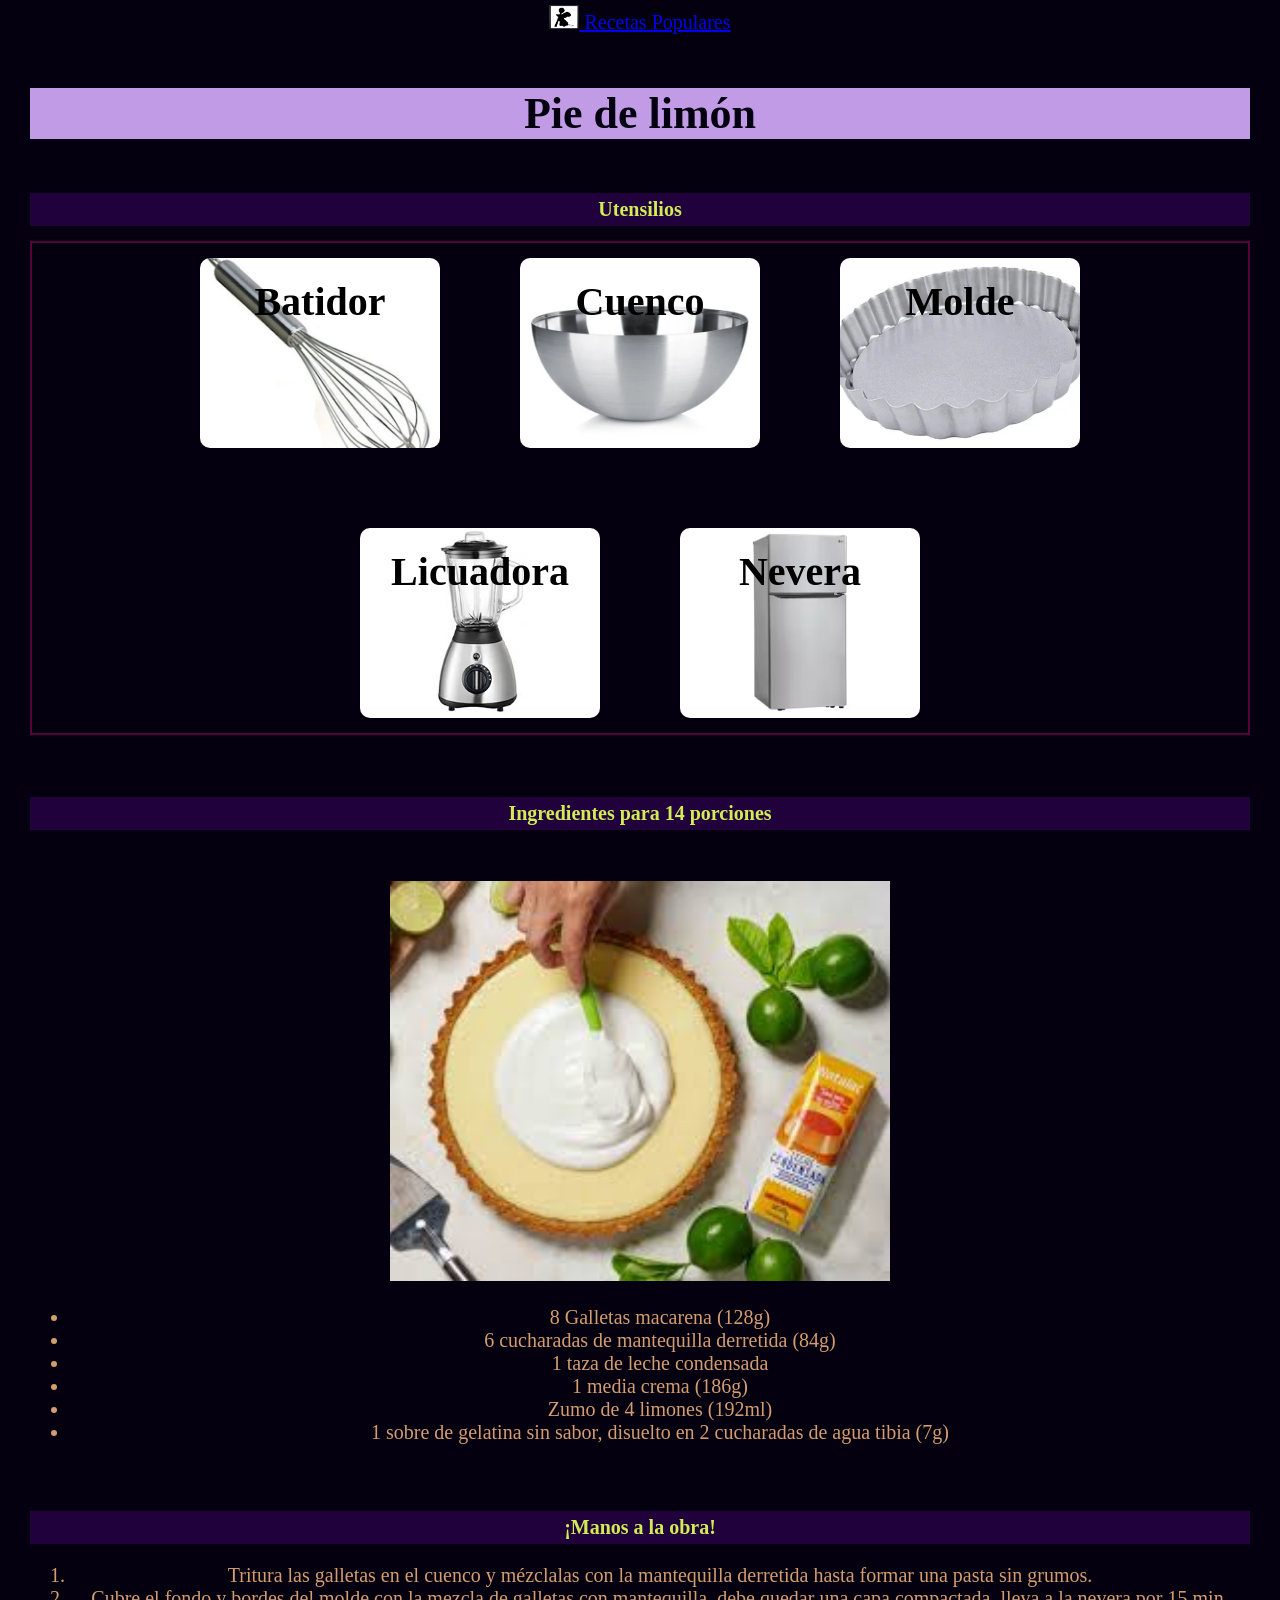
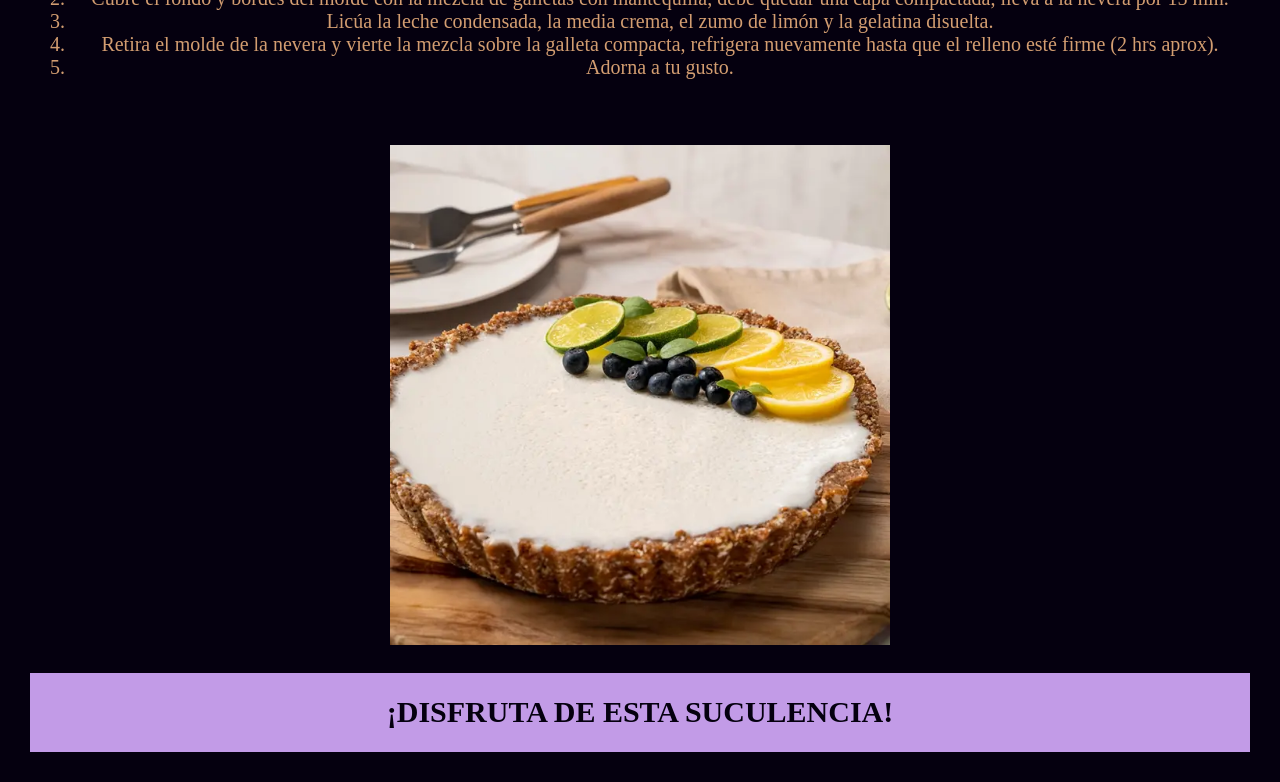
<file: html/PieDeLimon.html>
<!DOCTYPE html>
<html lang="en">
<head>
    <meta charset="UTF-8">
    <meta name="viewport" content="width=device-width, initial-scale=1.0">
    <title>Recetas pro!</title>
    <link rel="stylesheet" href="../CSS/pie.css">
</head>
<body>

<nav class="navbar bg-body-tertiary">
  <div class="container-fluid">
    <a class="navbar-brand" href="index.html">
      <img src="../IMG/ratatui.png" alt="chefsito" width="30" height="24" class="d-inline-block align-text-top">
      Recetas Populares
    </a>
  </div>
</nav>

    <div class="container">
       <header>
         <h1 class="header_title" style="text-align: center;">Pie de limón</h1>
     </header>    
            <br>
             <h3>Utensilios</h3>
        <div class="cards-container">
            
            <section class="card card--batidor">Batidor</section>

            <section class="card card--cuenco">Cuenco</section>

            <section class="card card--molde">Molde</section>

            <section class="card card--licuadora">Licuadora</section>

            <section class="card card--nevera">Nevera</section>

        </div>

                <br>
                <br>

        <div>

                    <h3>Ingredientes para 14 porciones</h3>
                    <br>
                    <br>

                <img src="../IMG/ingredientes.jpg" alt="Ingredientes" class="img">
            
        <ul>
            <li>8 Galletas macarena (128g)</li>
            <li>6 cucharadas de mantequilla derretida (84g)</li>
            <li>1 taza de leche condensada</li>
            <li>1 media crema (186g)</li>
            <li>Zumo de 4 limones (192ml)</li>
            <li>1 sobre de gelatina sin sabor, disuelto en 2 cucharadas de agua tibia (7g)</li>
        </ul>

                <br>
                <br>

            <h3>¡Manos a la obra!</h3>
        <ol>
        <li>Tritura las galletas en el cuenco y mézclalas con la mantequilla derretida hasta formar una pasta sin grumos.</li>
        <li>Cubre el fondo y bordes del molde con la mezcla de galletas con mantequilla, debe quedar una capa compactada, lleva a la nevera por 15 min.</li>
        <li>Licúa la leche condensada, la media crema, el zumo de limón y la gelatina disuelta.</li>
        <li>Retira el molde de la nevera y vierte la mezcla sobre la galleta compacta, refrigera nuevamente hasta que el relleno esté firme (2 hrs aprox).</li>
        <li>Adorna a tu gusto.</li>
    </ol>
    <br>
   
    <br>
        <img src="../IMG/pie.jpg" alt="Pie de limón" class="img">

    
                <br>
                <br>

        </main>


        </div>

          

        <footer class="footer">
            <h1>¡DISFRUTA DE ESTA SUCULENCIA!</h1>
        </footer>
    
</body>
</html>
</file>
<file: CSS/styles.css>
/* ====== ESTILOS GENERALES ====== */
body {

  /* Fuente principal de la página */
  font-family: Arial, Helvetica, sans-serif;

  /* Imagen de fondo */
  background-image: url("../IMG/fondoChef.png");

  /* Hace que la imagen cubra toda la pantalla */
  background-size: cover;

  /* Centra la imagen */
  background-position: center;

  /* ❗ CORREGIDO: evita que la imagen se repita */
  background-repeat: repeat;

  /* Altura de toda la pantalla */
  height: 100vh;

  /* Quita márgenes por defecto del navegador */
  margin: 0;

  /* Color del texto general */
  color: rgb(0, 6, 12);
}


/* ====== CONTENEDOR PRINCIPAL ====== */
.container {

  /* Ocupa el 80% del ancho de la pantalla */
  width: 80%;

  /* Centra el contenedor horizontalmente */
  margin: auto;

  /* Fondo blanco para mejorar la lectura */
  background: white;

  /* Espacio interno */
  padding: 20px;

  /* Bordes redondeados */
  border-radius: 10px;

  /* 🔥 Mejora visual: sombra suave */
  box-shadow: 0 2px 10px rgba(0,0,0,0.1);
}


/* ====== SECCIONES ====== */
.section {

  /* Borde gris claro */
  border: 1px solid #ddd;

  /* Espacio interno */
  padding: 15px;

  /* Separación entre secciones */
  margin-bottom: 20px;

  /* Bordes redondeados */
  border-radius: 8px;
}


/* ====== TITULO PRINCIPAL ====== */
.T-principal {

  /* Centra el texto */
  text-align: center;

  /* Degradado de color */
  background: linear-gradient(to right, rgb(10, 1, 1), rgb(255, 0, 0));

  /* Permite aplicar el fondo SOLO al texto */
  background-clip: text;
  -webkit-background-clip: text;

  /* Hace el texto transparente para ver el degradado */
  -webkit-text-fill-color: transparent;

  /* Estilo tipo tarjeta */
 
}


/* ====== IMAGEN PRINCIPAL (CENTRADA) ====== */
.chile {

  /* Hace que la imagen sea un bloque */
  display: block;

  /* La centra horizontalmente */
  margin: auto;
}


/* ====== PÁRRAFO DESTACADO ====== */
.p1 {

  /* Color llamativo */
  color: rgb(12, 83, 83);

  /* Tamaño grande */
  font-size: 2rem;
}


/* ====== SUBTITULOS ====== */
.subtitulo {

  /* Fondo degradado */
  background: linear-gradient(to right, rgb(18, 224, 93), rgb(8, 60, 142));

  /* 🔥 Para aplicar el degradado al texto */
  background-clip: text;
  -webkit-background-clip: text;

  /* Hace visible el efecto */
  -webkit-text-fill-color: transparent;
}


/* ====== IMÁGENES GENERALES ====== */
.todas {

  /* Permite centrar la imagen */
  display: block;
  margin: auto;

  /* Tamaño fijo */
  width: 200px;
  height: 200px;

  /* 🔥 Evita que la imagen se deforme */
  object-fit: cover;
}


/* ====== TEXTO CENTRADO ====== */
.men {
  text-align: center;
}


/* ====== TEXTO CLARO ====== */
.l2 {

  /* Color claro (mejor usar sobre fondo oscuro) */
  color: rgb(3, 0, 10);
}


/* ====== FOOTER ====== */
footer {

  /* Fondo degradado oscuro */
  background: linear-gradient(to right, rgb(13, 1, 49), rgb(8, 60, 142));

  /* Texto blanco para contraste */
  color: white;

  /* Espaciado interno */
  padding: 15px;

  /* Centra el texto */
  text-align: center;
}






.carousel-item {
  height: 400px; /*Tamaño de carousel*/
}
.image { /*Aqui hacemos que todas las imagenes cubran el tamaño del carousel*/
  width: 100%;
  height: 100%;
  object-fit: cover; /* CLAVE */
}


.navbar{
    background-color: black !important;
    
}
.navbar-brand{
    color: aliceblue;
}


.nav-link{
    color: aliceblue;
}


footer {
  background-color: black;
  color: white;
  text-align: center;
  padding: 15px;
}
</file>
<file: styles.css>
/* ====== ESTILOS GENERALES ====== */
body {

  /* Fuente principal de la página */
  font-family: Arial, Helvetica, sans-serif;

  /* Imagen de fondo */
  background-image: url("../IMG/fondoChef.png");

  /* Hace que la imagen cubra toda la pantalla */
  background-size: cover;

  /* Centra la imagen */
  background-position: center;

  /* ❗ CORREGIDO: evita que la imagen se repita */
  background-repeat: no-repeat;

  /* Altura de toda la pantalla */
  height: 100vh;

  /* Quita márgenes por defecto del navegador */
  margin: 0;

  /* Color del texto general */
  color: rgb(0, 6, 12);
}


/* ====== CONTENEDOR PRINCIPAL ====== */
.container {

  /* Ocupa el 80% del ancho de la pantalla */
  width: 80%;

  /* Centra el contenedor horizontalmente */
  margin: auto;

  /* Fondo blanco para mejorar la lectura */
  background: white;

  /* Espacio interno */
  padding: 20px;

  /* Bordes redondeados */
  border-radius: 10px;

  /* 🔥 Mejora visual: sombra suave */
  box-shadow: 0 2px 10px rgba(0,0,0,0.1);
}


/* ====== SECCIONES ====== */
.section {

  /* Borde gris claro */
  border: 1px solid #ddd;

  /* Espacio interno */
  padding: 15px;

  /* Separación entre secciones */
  margin-bottom: 20px;

  /* Bordes redondeados */
  border-radius: 8px;
}


/* ====== TITULO PRINCIPAL ====== */
.titulo {

  /* Centra el texto */
  text-align: center;

  /* Degradado de color */
  background: linear-gradient(to right, red, rgb(0, 255, 64));

  /* Permite aplicar el fondo SOLO al texto */
  background-clip: text;
  -webkit-background-clip: text;

  /* Hace el texto transparente para ver el degradado */
  -webkit-text-fill-color: transparent;

  /* Estilo tipo tarjeta */
  border: 1px solid #ddd;
  padding: 15px;
  margin-bottom: 20px;
  border-radius: 8px;
}


/* ====== IMAGEN PRINCIPAL (CENTRADA) ====== */
.chile {

  /* Hace que la imagen sea un bloque */
  display: block;

  /* La centra horizontalmente */
  margin: auto;
}


/* ====== PÁRRAFO DESTACADO ====== */
.p1 {

  /* Color llamativo */
  color: rgb(12, 83, 83);

  /* Tamaño grande */
  font-size: 2rem;
}


/* ====== SUBTITULOS ====== */
.subtitulo {

  /* Fondo degradado */
  background: linear-gradient(to right, rgb(18, 224, 93), rgb(8, 60, 142));

  /* 🔥 Para aplicar el degradado al texto */
  background-clip: text;
  -webkit-background-clip: text;

  /* Hace visible el efecto */
  -webkit-text-fill-color: transparent;
}


/* ====== IMÁGENES GENERALES ====== */
.todas {

  /* Permite centrar la imagen */
  display: block;
  margin: auto;

  /* Tamaño fijo */
  width: 200px;
  height: 200px;

  /* 🔥 Evita que la imagen se deforme */
  object-fit: cover;
}


/* ====== TEXTO CENTRADO ====== */
.men {
  text-align: center;
}


/* ====== TEXTO CLARO ====== */
.l2 {

  /* Color claro (mejor usar sobre fondo oscuro) */
  color: rgb(3, 0, 10);
}


/* ====== FOOTER ====== */
footer {

  /* Fondo degradado oscuro */
  background: linear-gradient(to right, rgb(13, 1, 49), rgb(8, 60, 142));

  /* Texto blanco para contraste */
  color: white;

  /* Espaciado interno */
  padding: 15px;

  /* Centra el texto */
  text-align: center;
}
</file>
<file: CSS/ejotes.css>
body {
  font-family: 'Quicksand', Arial, sans-serif;
  margin: 0;
  padding: 0;
  background-color: #ffe4e1;
  color: #333;
}

.container {
  max-width: 900px;
  margin: 30px auto;
  padding: 30px;
  background-color: #fff0f5;
  box-shadow: 0 8px 16px rgba(255,105,180,0.2);
  border-radius: 12px;
}

h1 {
  text-align: center;
  color: #ff69b4;
  font-size: 2.8em;
  margin-bottom: 20px;
  border-bottom: 3px solid #ffb6c1;
  padding-bottom: 10px;
}

h2 {
  color: #db7093;
  font-size: 1.8em;
  margin-top: 25px;
}

.descripcion p {
  font-size: 1.1em;
  line-height: 1.8;
  color: #555;
}

.imagen-platillo img {
  max-width: 70%;
  height: auto;
  display: block;
  margin: 20px auto;
  border-radius: 15px;
  box-shadow: 0 6px 12px rgba(255,105,180,0.3);
  transition: transform 0.3s;
}

.imagen-platillo img:hover {
  transform: scale(1.05);
}

.ingredientes ul {
  list-style-type: "❤ ";
  margin-left: 30px;
  font-size: 1.1em;
  color: #e75480;
}

.ingredientes li {
  margin-bottom: 10px;
}

.imagenes-ingredientes img {
  width: 150px;
  height: 150px;
  object-fit: cover;
  margin: 10px;
  border-radius: 50%;
  box-shadow: 0 4px 8px rgba(255,105,180,0.3);
}

.imagenes-ingredientes span {
  font-weight: bold;
  font-size: 1.3em;
  color: #ff69b4;
  display: block;
  margin: 15px 0;
}

.preparacion span {
  font-weight: bold;
  font-size: 1.5em;
  color: #ff69b4;
  display: block;
  margin: 20px 0;
}

.preparacion ol {
  margin-left: 30px;
  font-size: 1.1em;
  line-height: 1.8;
  color: #444;
}

.autor {
  text-align: center;
  font-style: italic;
  color: #db7093;
  margin-top: 30px;
  font-size: 1em;
}
</file>
<file: CSS/flan.css>
/*todo:Selectores*/
/**/
body{
    margin: 0;
    font-family: Arial, Helvetica, sans-serif;
    background-image: url("../IMG/fondo\ flan.jpg");
}

.contenedor {
    width: 80%;
    max-width: 900px;
    margin: 40px auto; /* centra el cuadro */
    padding: 30px;

    background: #ffffffcc; /* fondo blanco transparente */
    border-radius: 20px;

    box-shadow: 0px 8px 25px rgba(0,0,0,0.2);

    border: 2px solid #d7ccc8; /* opcional */

}

.contenedor2 {
    width: 80%;
    max-width: 900px;
    margin: 40px auto; /* centra el cuadro */
    padding: 30px;
    text-align: center;

    background: #ffffffcc; /* fondo blanco transparente */
    border-radius: 20px;

    box-shadow: 0px 8px 25px rgba(0,0,0,0.2);

    border: 2px solid #d7ccc8; /* opcional */
}




.titulo1{
    color: darkred;
    text-align: center;
    font-size: 40px;
    border: solid 5px rgb(190, 42, 42);
    background-color: blanchedalmond;
}

.flan {
    color: darkred;
    display: block;
    margin: 0 auto;
    border: solid 4px rgb(190, 42, 42);
}

.titulo2{
    color: darkred;
    text-align: left;
    font-size: 20px;
    border: solid 2px rgb(190, 42, 42);
    background-color: blanchedalmond;
    width: 140px;
    height: 25px;
    padding: 10px 0;
    margin: 10px 0;
}

.instrucciones{
    color: darkred;
    text-align: left;
    font-size: 20px;
    border: solid 2px rgb(190, 42, 42);
    background-color: blanchedalmond;
    width: 140px;
    height: 25px;
    padding: 10px 0;
    margin: 10px 0;
}

.footer{
    display: grid;
    grid-template-columns: 1fr 1fr;
    border: solid 2px rgb(190, 108, 76);
    background-color: blanchedalmond;
    padding: 10px;
    text-align: left;
}   

.instrucciones2{
    color: darkred;
    text-align: left;
    font-size: 20px;
    border: solid 2px rgb(190, 108, 76);
    background-color: blanchedalmond;
   
}

.img1, .img2, .img3, .img4, .img5, .img6 {
   display: grid;
   grid-template-columns: repeat(4, 1fr);
   gap: 10px;
   width: 300px;
   height: auto;
   display: block;
   margin: 0 auto;
}
   
.caja-instrucciones {
    width: 60%;
    margin: 20px auto;         /* centra el cuadro */
    padding: 20px;             /* espacio interno */
    border: 2px solid #ccc;    /* borde */
    border-radius: 10px;       /* esquinas redondeadas */
    background-color: #f9f9f9; /* fondo */
    box-shadow: 0 4px 8px rgba(0,0,0,0.1); /* sombra suave */
}

}
</file>
<file: CSS/pie.css>
header{
    background-color: rgb(194, 155, 231);
    padding: 0px;
    font-size: 22px;
    margin-bottom: 2px;
    
}

body{
    margin: 5px;
    font-family: cursive;
    background-color: rgb(5, 0, 15);
    font-size: 20px;
    text-align: center;
}
.container{
    font-size: 20;
    padding: 25px;
    color: rgb(211, 157, 113)
}


.header_title{
    color: rgb(5, 0, 15);
    top: 0;
    right: 0;
}

h3, p{
    text-align: center;
    background-color: rgb(33, 1, 59);
    margin-top: 1px;
    margin-bottom: 5px;
    color: rgb(209, 236, 87);
    font-size: 20px;
    padding: 5px;
}


.cards-container{
    display: flex;
    gap: 80px;
    flex-wrap: wrap;
    border: solid 2px rgb(85, 1, 60);
    padding: 15px;
    margin: 15px 0;
    justify-content: center;
    
}

.card{
    padding: 20px;
    font-weight: bold;
    border-radius: 10px;
    width: 200px;
    height:150px;
    display: flex;
    justify-content: center;
}

.card--batidor{
    background-image: url("../IMG/batidor.jpg");
    background-size: cover;
    background-position: center;
    background-repeat: no-repeat;
   
    color:black;
    text-align: center;
    font-size: 40px;
}

.card--cuenco{
    background-image: url(../IMG/cuenco.jpg);
    background-size: cover;
    background-position: center;
    background-repeat: no-repeat;
    color: black;
    text-align: center;
    font-size: 40px;
}

.card--molde{
    background-image: url(../IMG/molde.jpg);
    background-size: cover;
    background-position: center;
    background-repeat: no-repeat;
    color: black;
    text-align: center;
    font-size: 40px;
}

.card--licuadora{
    background-image: url(../IMG/licuadora.jpg);
    background-size: cover;
    background-position: center;
    background-repeat: no-repeat;
    color: black;
    text-align: center;
    font-size: 40px;
}

.card--nevera{
    background-image: url(../IMG/nevera.jpg);
    background-size: cover;
    background-position: center;
    background-repeat: no-repeat;
    color: black;
    text-align: center;
    font-size: 40px;
}

.img{
    width: 500px;
    height: auto;
    object-fit: center;
}



.footer{
    color: rgb(5, 0, 15);
    padding: 2px;
    grid-template-columns: 1fr 1fr;
    background-color: rgb(194, 155, 231);
    text-align: center;
    font-size: 15px;
}
</file>
